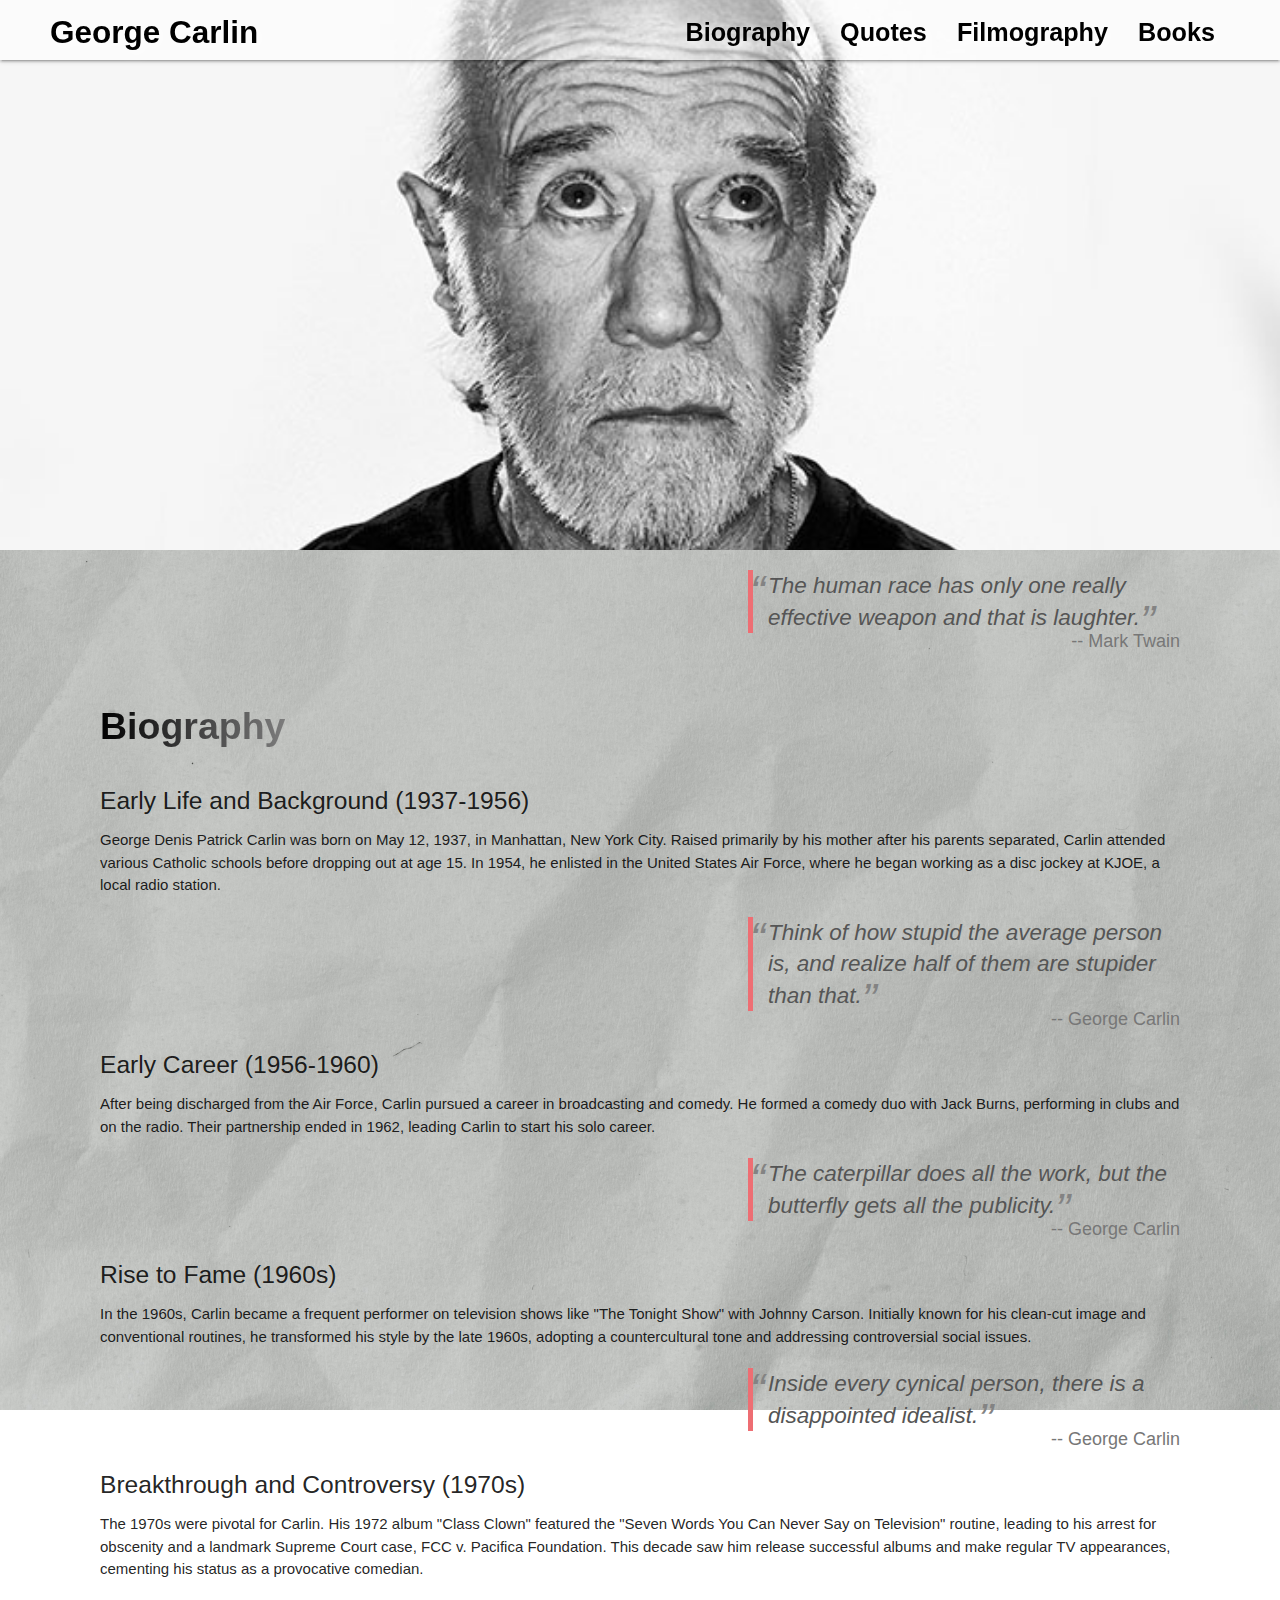
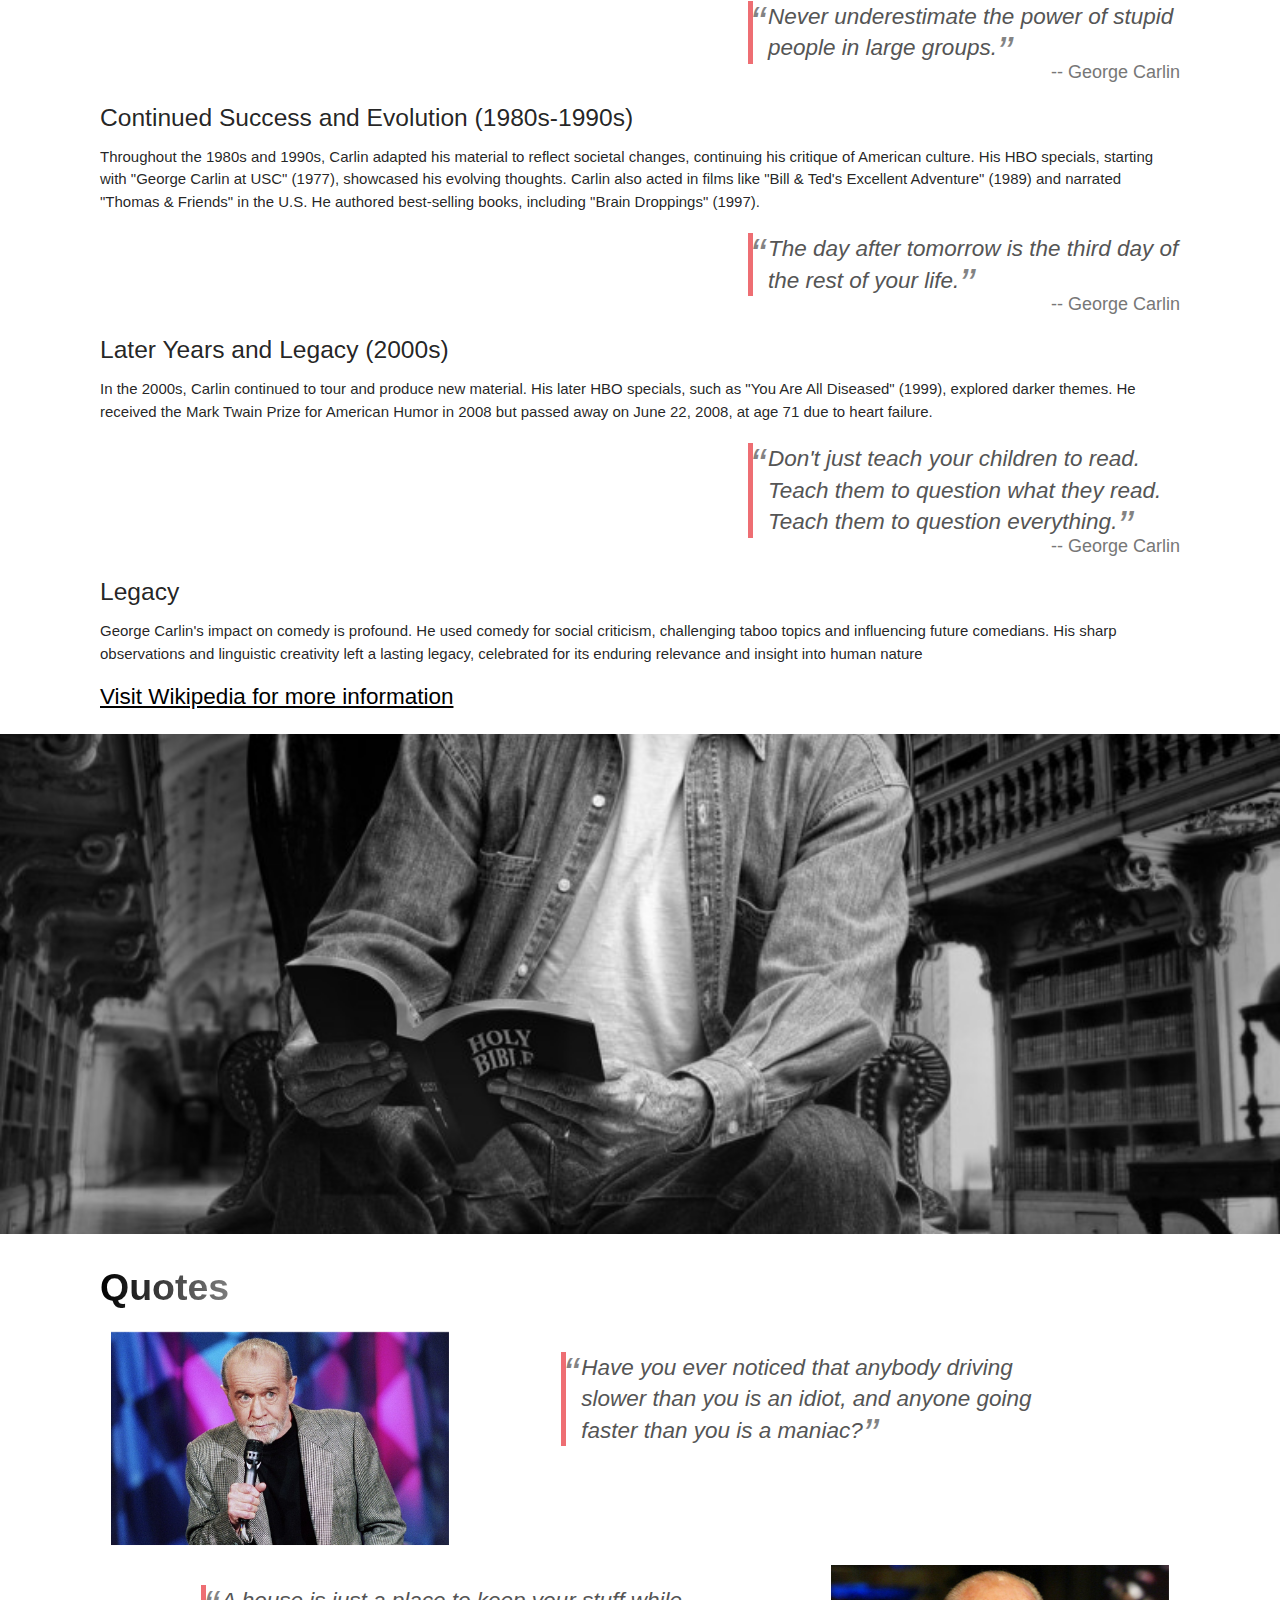
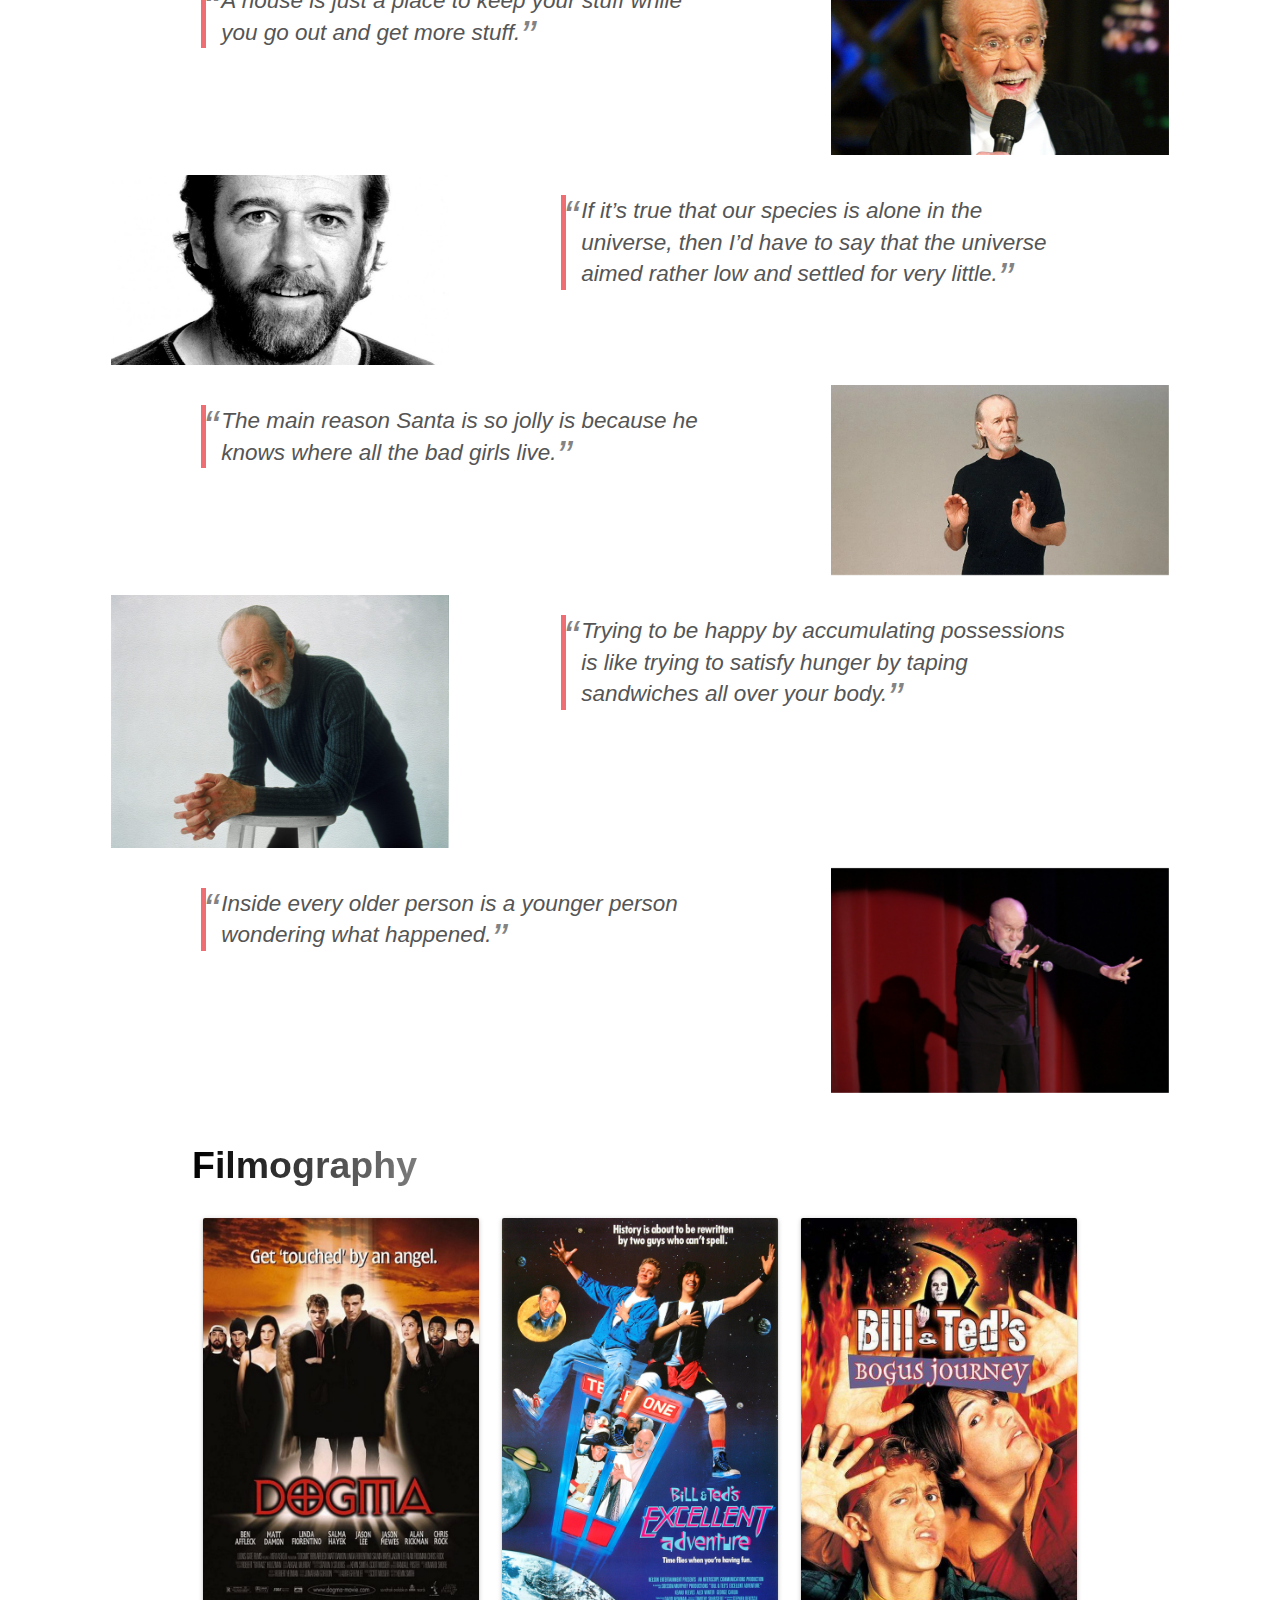
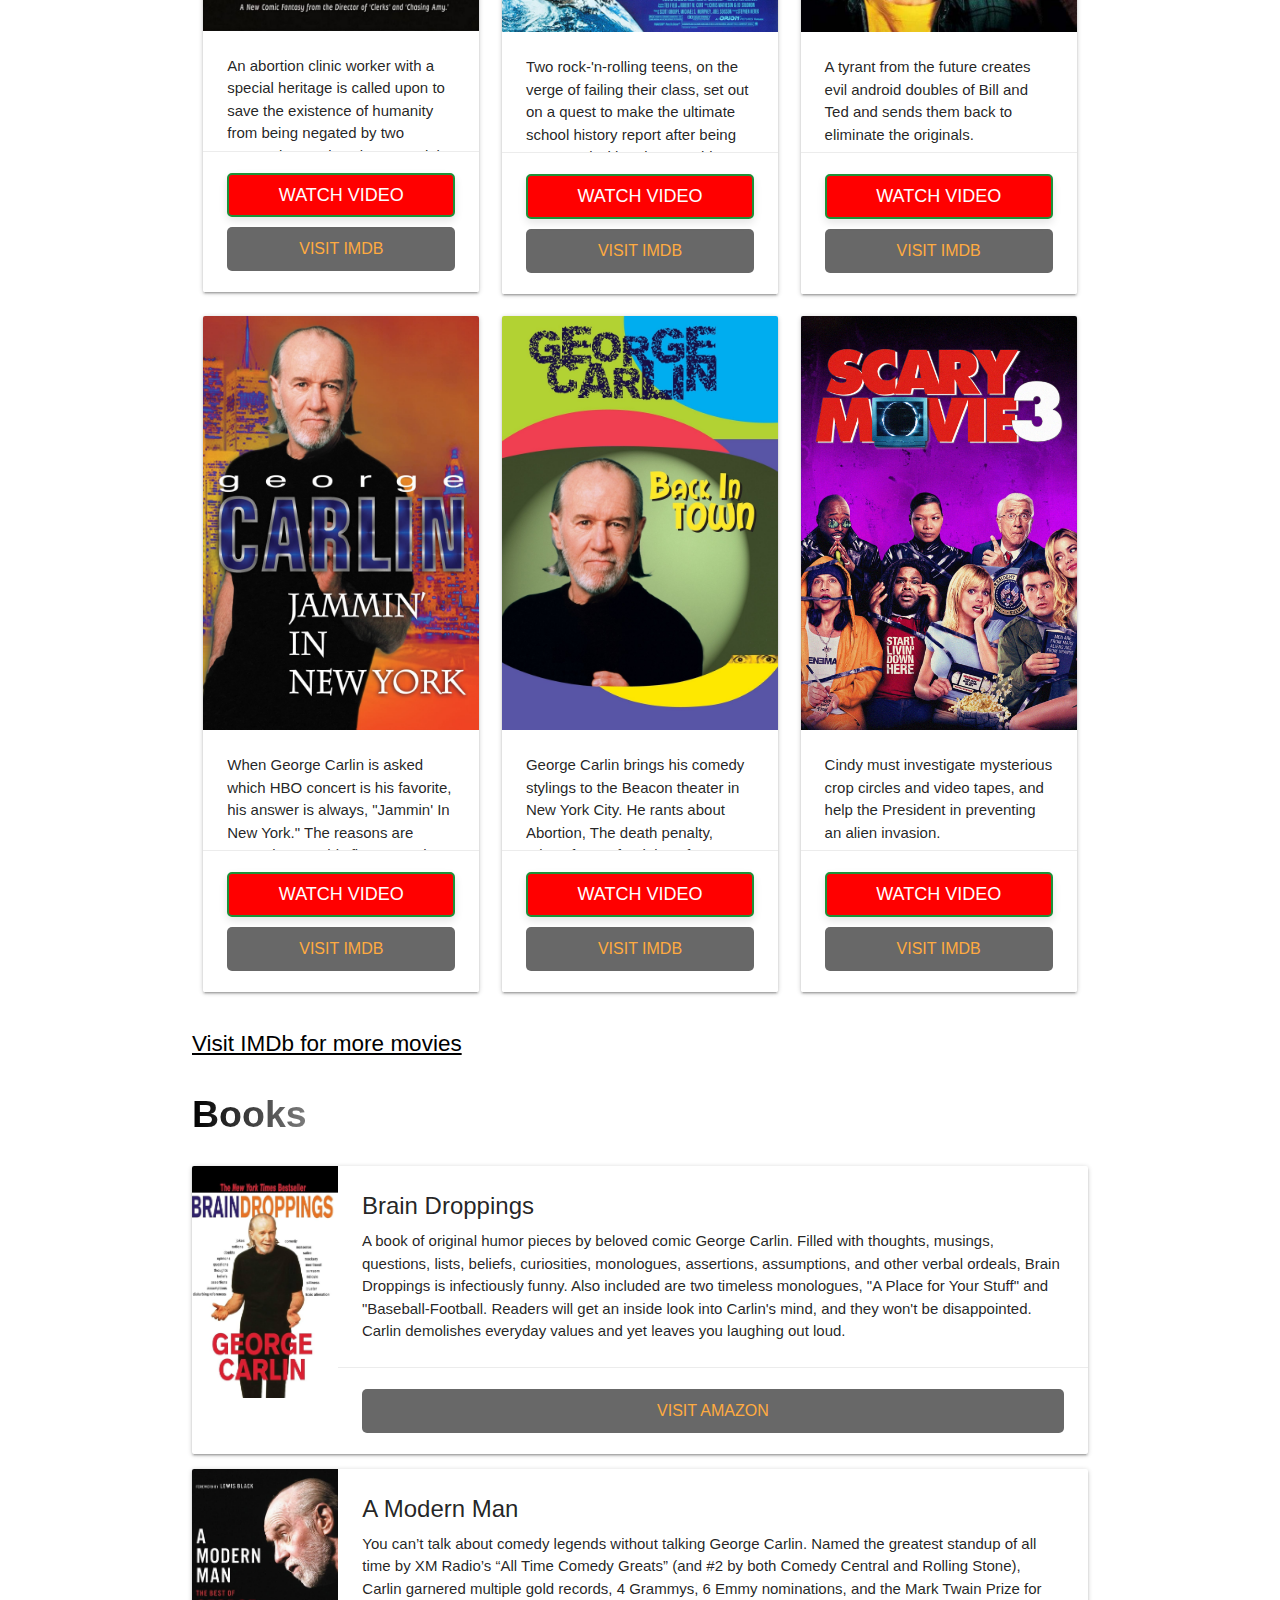
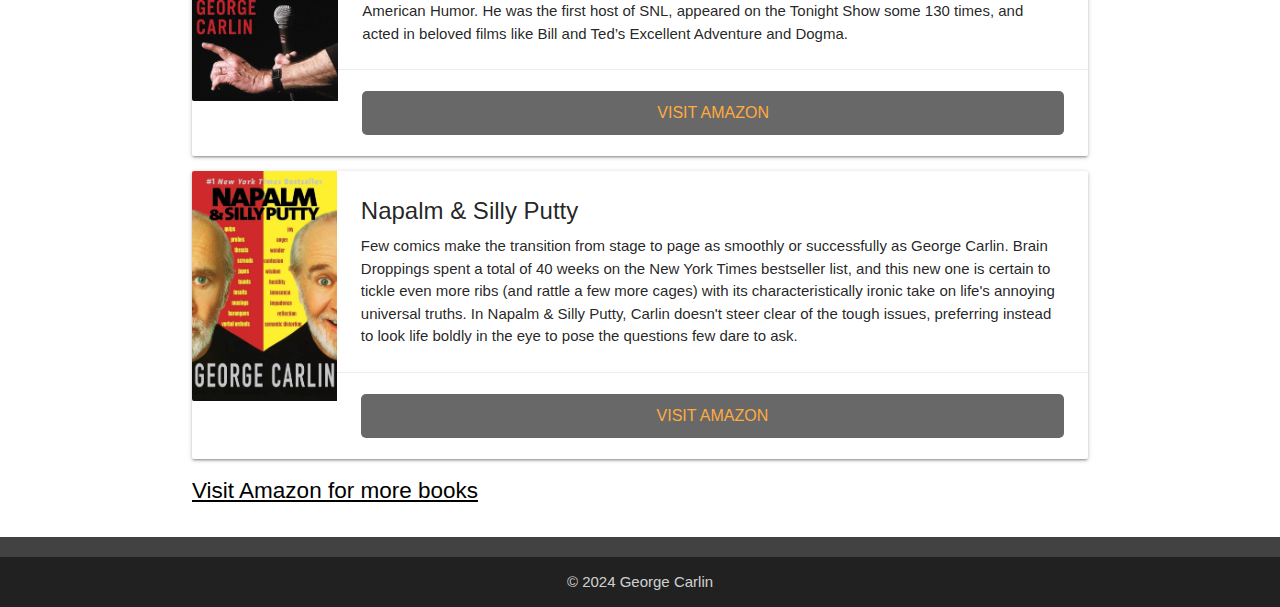
<file: Final-Project/index.html>
<!DOCTYPE html>
<html>
  <head>
    <!--Import Google Icon Font-->
    <link
      href="https://fonts.googleapis.com/icon?family=Material+Icons"
      rel="stylesheet"
    />
    <!--Import materialize.css-->
    <link
      rel="stylesheet"
      href="https://cdnjs.cloudflare.com/ajax/libs/materialize/1.0.0/css/materialize.min.css"
    />
    <!--Let browser know website is optimized for mobile-->
    <meta name="viewport" content="width=device-width, initial-scale=1.0" />
    <title>George Carlin</title>
    <link rel="stylesheet" href="style.css" />
    <style></style>
  </head>

  <body>
    <nav>
      <div class="nav-wrapper transparent">
        <a
          href="#"
          class="brand-logo left flow-text black-text extra-bold white-shadow"
          style="margin-left: 50px"
          >George Carlin</a
        >

        <ul
          id="nav-mobile"
          class="right hide-on-med-and-down"
          style="margin-right: 50px"
        >
          <li>
            <a href="#biography" class="flow-text extra-bold white-shadow"
              >Biography</a
            >
          </li>
          <li>
            <a href="#quotes" class="flow-text extra-bold white-shadow"
              >Quotes</a
            >
          </li>
          <li>
            <a href="#filmography" class="flow-text extra-bold white-shadow"
              >Filmography</a
            >
          </li>
          <li>
            <a href="#books" class="flow-text extra-bold white-shadow">Books</a>
          </li>
        </ul>

        <!-- Sidebar trigger -->
        <a href="#" data-target="slide-out" class="sidenav-trigger">
          <i class="material-icons extra-bold white-shadow">menu</i>
        </a>
        <!-- Navigation sidebar -->
        <ul id="slide-out" class="sidenav sidenav">
          <li><a href="#" class=""></a></li>
          <li><a href="#biography">Biography</a></li>
          <li><a href="#quotes">Quotes</a></li>
          <li><a href="#filmography">Filmography</a></li>
          <li><a href="#books">Books</a></li>
        </ul>
      </div>
    </nav>

    <section class="main-picture"></section>

    <section class="bottom-quote">
      <blockquote class="quote end-40">
        <q
          >The human race has only one really effective weapon and that is
          laughter.</q
        >
      </blockquote>
      <p class="author">-- Mark Twain</p>
    </section>
    <section class="" id="biography">
      <div class="biography">
        <h4 class="highlighted-title">Biography</h4>

        <h5>Early Life and Background (1937-1956)</h5>
        <p>
          George Denis Patrick Carlin was born on May 12, 1937, in Manhattan,
          New York City. Raised primarily by his mother after his parents
          separated, Carlin attended various Catholic schools before dropping
          out at age 15. In 1954, he enlisted in the United States Air Force,
          where he began working as a disc jockey at KJOE, a local radio
          station.
        </p>
        <blockquote class="quote end-40">
          <q
            >Think of how stupid the average person is, and realize half of them
            are stupider than that.</q
          >
        </blockquote>
        <p class="author">-- George Carlin</p>

        <h5>Early Career (1956-1960)</h5>
        <p>
          After being discharged from the Air Force, Carlin pursued a career in
          broadcasting and comedy. He formed a comedy duo with Jack Burns,
          performing in clubs and on the radio. Their partnership ended in 1962,
          leading Carlin to start his solo career.
        </p>
        <blockquote class="quote end-40">
          <q
            >The caterpillar does all the work, but the butterfly gets all the
            publicity.</q
          >
        </blockquote>
        <p class="author">-- George Carlin</p>

        <h5>Rise to Fame (1960s)</h5>
        <p>
          In the 1960s, Carlin became a frequent performer on television shows
          like "The Tonight Show" with Johnny Carson. Initially known for his
          clean-cut image and conventional routines, he transformed his style by
          the late 1960s, adopting a countercultural tone and addressing
          controversial social issues.
        </p>
        <blockquote class="quote end-40">
          <q>Inside every cynical person, there is a disappointed idealist.</q>
        </blockquote>
        <p class="author">-- George Carlin</p>

        <h5>Breakthrough and Controversy (1970s)</h5>
        <p>
          The 1970s were pivotal for Carlin. His 1972 album "Class Clown"
          featured the "Seven Words You Can Never Say on Television" routine,
          leading to his arrest for obscenity and a landmark Supreme Court case,
          FCC v. Pacifica Foundation. This decade saw him release successful
          albums and make regular TV appearances, cementing his status as a
          provocative comedian.
        </p>
        <blockquote class="quote end-40">
          <q>Never underestimate the power of stupid people in large groups.</q>
        </blockquote>
        <p class="author">-- George Carlin</p>

        <h5>Continued Success and Evolution (1980s-1990s)</h5>
        <p>
          Throughout the 1980s and 1990s, Carlin adapted his material to reflect
          societal changes, continuing his critique of American culture. His HBO
          specials, starting with "George Carlin at USC" (1977), showcased his
          evolving thoughts. Carlin also acted in films like "Bill & Ted's
          Excellent Adventure" (1989) and narrated "Thomas & Friends" in the
          U.S. He authored best-selling books, including "Brain Droppings"
          (1997).
        </p>
        <blockquote class="quote end-40">
          <q
            >The day after tomorrow is the third day of the rest of your
            life.</q
          >
        </blockquote>
        <p class="author">-- George Carlin</p>

        <h5>Later Years and Legacy (2000s)</h5>
        <p>
          In the 2000s, Carlin continued to tour and produce new material. His
          later HBO specials, such as "You Are All Diseased" (1999), explored
          darker themes. He received the Mark Twain Prize for American Humor in
          2008 but passed away on June 22, 2008, at age 71 due to heart failure.
        </p>
        <blockquote class="quote end-40">
          <q
            >Don't just teach your children to read. Teach them to question what
            they read. Teach them to question everything.</q
          >
        </blockquote>
        <p class="author">-- George Carlin</p>

        <h5>Legacy</h5>
        <p>
          George Carlin's impact on comedy is profound. He used comedy for
          social criticism, challenging taboo topics and influencing future
          comedians. His sharp observations and linguistic creativity left a
          lasting legacy, celebrated for its enduring relevance and insight into
          human nature
        </p>
      </div>
      <a
        class="custom-link"
        href="https://en.wikipedia.org/wiki/George_Carlin"
        target="_blank"
        >Visit Wikipedia for more information</a
      >
    </section>

    <!-- parallax -->
    <div class="parallax-container">
      <div class="parallax">
        <img
          src="img/george-carlin-with-the-book.jpg"
          alt="george carlin with the-book"
        />
      </div>
    </div>

    <!-- photos and quotes-->
    <section class="" id="quotes">
      <h4 class="highlighted-title">Quotes</h4>

      <div class="row">
        <div class="col s12 m5 l4">
          <img
            src="img/foto-1.jpg"
            alt="foto-1"
            class="responsive-img materialboxed"
          />
        </div>
        <div class="col s12 m7 l6 offset-l1">
          <blockquote class="quote">
            <q
              >Have you ever noticed that anybody driving slower than you is an
              idiot, and anyone going faster than you is a maniac?</q
            >
          </blockquote>
        </div>
      </div>

      <div class="row">
        <div class="col s12 m5 l4 offset-l1 push-m7 push-l7">
          <img
            src="img/foto-2.jpg"
            alt="foto-2"
            class="responsive-img materialboxed"
          />
        </div>
        <div class="col s12 m7 l6 offset-l1 pull-m5 pull-l5">
          <blockquote class="quote">
            <q
              >A house is just a place to keep your stuff while you go out and
              get more stuff.</q
            >
          </blockquote>
        </div>
      </div>

      <div class="row">
        <div class="col s12 m5 l4">
          <img
            src="img/foto-3.jpg"
            alt="foto-3"
            class="responsive-img materialboxed"
          />
        </div>
        <div class="col s12 m7 l6 offset-l1">
          <blockquote class="quote">
            <q
              >If it’s true that our species is alone in the universe, then I’d
              have to say that the universe aimed rather low and settled for
              very little.</q
            >
          </blockquote>
        </div>
      </div>

      <div class="row">
        <div class="col s12 m5 l4 offset-l1 push-m7 push-l7">
          <img
            src="img/foto-4.jpg"
            alt="foto-4"
            class="responsive-img materialboxed"
          />
        </div>
        <div class="col s12 m7 l6 offset-l1 pull-m5 pull-l5">
          <blockquote class="quote">
            <q
              >The main reason Santa is so jolly is because he knows where all
              the bad girls live.</q
            >
          </blockquote>
        </div>
      </div>

      <div class="row">
        <div class="col s12 m5 l4">
          <img
            src="img/foto-5.jpg"
            alt="foto-5"
            class="responsive-img materialboxed"
          />
        </div>
        <div class="col s12 m7 l6 offset-l1">
          <blockquote class="quote">
            <q
              >Trying to be happy by accumulating possessions is like trying to
              satisfy hunger by taping sandwiches all over your body.</q
            >
          </blockquote>
        </div>
      </div>

      <div class="row">
        <div class="col s12 m5 l4 offset-l1 push-m7 push-l7">
          <img
            src="img/foto-6.jpg"
            alt="foto-6"
            class="responsive-img materialboxed"
          />
        </div>
        <div class="col s12 m7 l6 offset-l1 pull-m5 pull-l5">
          <blockquote class="quote">
            <q
              >Inside every older person is a younger person wondering what
              happened.</q
            >
          </blockquote>
        </div>
      </div>
    </section>

    <section class="container" id="filmography">
      <h4 class="highlighted-title">Filmography</h4>

      <div class="row">
        <div class="col s12 m6 l4 m-6">
          <div class="card card-movie">
            <div class="card-image">
              <img src="img/dogma-poster.jpg" alt="Dogma" />
            </div>
            <div class="card-content">
              <p>
                An abortion clinic worker with a special heritage is called upon
                to save the existence of humanity from being negated by two
                renegade angels trying to exploit a loop-hole and reenter
                Heaven.
              </p>
            </div>
            <!-- Link to IMDb -->
            <div class="card-action">
              <button
                class="custom"
                onclick="openModal('https://www.youtube.com/embed/6FigprdcBGA')"
              >
                Watch Video
              </button>
              <a
                class="custom"
                href="https://www.imdb.com/title/tt0120655/?ref_=tt_mv_close"
                target="_blank"
                >Visit IMDb</a
              >
            </div>
          </div>
        </div>

        <div class="col s12 m6 l4 m-6">
          <div class="card card-movie">
            <div class="card-image">
              <img src="img/Bill & Ted-poster.jpg" alt="Bill & Ted" />
            </div>
            <div class="card-content">
              <p>
                Two rock-'n-rolling teens, on the verge of failing their class,
                set out on a quest to make the ultimate school history report
                after being presented with a time machine.
              </p>
            </div>
            <!-- Link to IMDb -->
            <div class="card-action">
              <button
                class="custom"
                onclick="openModal('https://www.youtube.com/embed/Qs5lchapA5Q')"
              >
                Watch Video
              </button>
              <a
                class="custom"
                href="https://www.imdb.com/title/tt0096928/?ref_=tt_mv_close"
                target="_blank"
                >Visit IMDb</a
              >
            </div>
          </div>
        </div>

        <div class="col s12 m6 l4 m-6">
          <div class="card card-movie">
            <div class="card-image">
              <img src="img/bill-et-ted-2-poster.jpg" alt="Bill & Ted 2" />
            </div>
            <div class="card-content">
              <p>
                A tyrant from the future creates evil android doubles of Bill
                and Ted and sends them back to eliminate the originals.
              </p>
            </div>
            <!-- Link to IMDb -->
            <div class="card-action">
              <button
                class="custom"
                onclick="openModal('https://www.youtube.com/embed/mU6MD5Xfqh8')"
              >
                Watch Video
              </button>
              <a
                class="custom"
                href="https://www.imdb.com/title/tt0101452/?ref_=sr_i_30"
                target="_blank"
                >Visit IMDb</a
              >
            </div>
          </div>
        </div>

        <div class="col s12 m6 l4 m-6">
          <div class="card card-movie">
            <div class="card-image">
              <img
                src="img/in New York-poster.jpg"
                alt="George Carlin: Jammin' in New York"
              />
            </div>
            <div class="card-content">
              <p>
                When George Carlin is asked which HBO concert is his favorite,
                his answer is always, "Jammin' In New York." The reasons are
                several: It was his first HBO show done live; it was the first
                he had done in his hometown, New York City; and it was the
                largest audience he had ever worked before: 6,500.
              </p>
            </div>
            <!-- Link to IMDb -->
            <div class="card-action">
              <button
                class="custom"
                onclick="openModal('https://www.youtube.com/embed/dE_u5RuvNog')"
              >
                Watch Video
              </button>
              <a
                class="custom"
                href="https://www.imdb.com/title/tt0246643/?ref_=sr_t_30"
                target="_blank"
                >Visit IMDb</a
              >
            </div>
          </div>
        </div>

        <div class="col s12 m6 l4 m-6">
          <div class="card card-movie">
            <div class="card-image">
              <img
                src="img/Back in Town-poster.jpg"
                alt="George Carlin: Back in Town"
              />
            </div>
            <div class="card-content">
              <p>
                George Carlin brings his comedy stylings to the Beacon theater
                in New York City. He rants about Abortion, The death penalty,
                prison farms, fart jokes, free floating hostility and words.
              </p>
            </div>
            <!-- Link to IMDb -->
            <div class="card-action">
              <button
                class="custom"
                onclick="openModal('https://www.youtube.com/embed/XPqb-P_2GEo')"
              >
                Watch Video
              </button>
              <a
                class="custom"
                href="https://www.imdb.com/title/tt0246641/?ref_=sr_t_31"
                target="_blank"
                >Visit IMDb</a
              >
            </div>
          </div>
        </div>

        <div class="col s12 m6 l4 m-6">
          <div class="card card-movie">
            <div class="card-image">
              <img src="img/scary-movie-3-poster.jpg" alt="Scary movie 3" />
            </div>
            <div class="card-content">
              <p>
                Cindy must investigate mysterious crop circles and video tapes,
                and help the President in preventing an alien invasion.
              </p>
            </div>
            <!-- Link to IMDb -->
            <div class="card-action">
              <button
                class="custom"
                onclick="openModal('https://www.youtube.com/embed/Fxx7g5nz4WQ')"
              >
                Watch Video
              </button>
              <a
                class="custom"
                href="https://www.imdb.com/title/tt0306047/?ref_=sr_t_37"
                target="_blank"
                >Visit IMDb</a
              >
            </div>
          </div>
        </div>
      </div>
      <a
        class="custom-link"
        href="https://www.imdb.com/name/nm0137506/?ref_=fn_al_nm_1"
        target="_blank"
        >Visit IMDb for more movies
      </a>
    </section>

    <section class="container" id="books">
      <h4 class="highlighted-title">Books</h4>

      <div class="card horizontal">
        <div class="card-image">
          <img src="img/book-Brain Droppings.jpg" alt="Brain Droppings" />
        </div>
        <div class="card-staced">
          <div class="card-content castom-horizontal-content">
            <span class="card-title">Brain Droppings</span>
            <p>
              A book of original humor pieces by beloved comic George Carlin.
              Filled with thoughts, musings, questions, lists, beliefs,
              curiosities, monologues, assertions, assumptions, and other verbal
              ordeals, Brain Droppings is infectiously funny. Also included are
              two timeless monologues, "A Place for Your Stuff" and
              "Baseball-Football. Readers will get an inside look into Carlin's
              mind, and they won't be disappointed. Carlin demolishes everyday
              values and yet leaves you laughing out loud.
            </p>
          </div>
          <div class="card-action">
            <a
              class="custom"
              href="https://www.amazon.com/Brain-Droppings-George-Carlin/dp/0786883219/ref=sr_1_1?crid=1KLPRY0QUCBKW&dib=eyJ2IjoiMSJ9.[base64].45BWcVIu-aBslKNexLUx5or0rFCzIy5zeXRFIC8qm2I&dib_tag=se&keywords=george+carlin&qid=1719586012&s=books&sprefix=george+ca%2Cstripbooks-intl-ship%2C281&sr=1-1"
              target="_blank"
              >Visit Amazon</a
            >
          </div>
        </div>
      </div>

      <div class="card horizontal">
        <div class="card-image">
          <img src="img/book-Modern Man.jpg" alt="Modern Man" />
        </div>
        <div class="card-staced">
          <div class="card-content">
            <span class="card-title">A Modern Man</span>
            <p>
              You can’t talk about comedy legends without talking George Carlin.
              Named the greatest standup of all time by XM Radio’s “All Time
              Comedy Greats” (and #2 by both Comedy Central and Rolling Stone),
              Carlin garnered multiple gold records, 4 Grammys, 6 Emmy
              nominations, and the Mark Twain Prize for American Humor. He was
              the first host of SNL, appeared on the Tonight Show some 130
              times, and acted in beloved films like Bill and Ted’s Excellent
              Adventure and Dogma.
            </p>
          </div>
          <div class="card-action">
            <a
              class="custom"
              href="https://www.amazon.com/Modern-Man-Best-George-Carlin/dp/0306827093/ref=sr_1_3?crid=1KLPRY0QUCBKW&dib=eyJ2IjoiMSJ9.[base64].zY2AW689KkiynHZj_DN7cB2ZiVgwyN7orpSSJBheC0s&dib_tag=se&keywords=george+carlin&qid=1719671842&s=books&sprefix=george+ca%2Cstripbooks-intl-ship%2C281&sr=1-3"
              target="_blank"
              >Visit Amazon</a
            >
          </div>
        </div>
      </div>

      <div class="card horizontal">
        <div class="card-image">
          <img
            src="img/book-Napalm & Silly Putty.jpg"
            alt="Napalm & Silly Putty"
          />
        </div>
        <div class="card-staced">
          <div class="card-content">
            <span class="card-title">Napalm & Silly Putty</span>
            <p>
              Few comics make the transition from stage to page as smoothly or
              successfully as George Carlin. Brain Droppings spent a total of 40
              weeks on the New York Times bestseller list, and this new one is
              certain to tickle even more ribs (and rattle a few more cages)
              with its characteristically ironic take on life's annoying
              universal truths. In Napalm & Silly Putty, Carlin doesn't steer
              clear of the tough issues, preferring instead to look life boldly
              in the eye to pose the questions few dare to ask.
            </p>
          </div>
          <div class="card-action">
            <a
              class="custom"
              href="https://www.amazon.com/Napalm-Silly-Putty-George-Carlin/dp/0786887583/ref=sr_1_5?crid=1KLPRY0QUCBKW&dib=eyJ2IjoiMSJ9.[base64].zY2AW689KkiynHZj_DN7cB2ZiVgwyN7orpSSJBheC0s&dib_tag=se&keywords=george+carlin&qid=1719671842&s=books&sprefix=george+ca%2Cstripbooks-intl-ship%2C281&sr=1-5"
              target="_blank"
              >Visit Amazon</a
            >
          </div>
        </div>
      </div>
      <a
        class="custom-link"
        href="https://www.amazon.com/s?k=george+carlin&i=stripbooks-intl-ship&crid=1B7OTRG1MFE1X&sprefix=george+carlin%2Cstripbooks-intl-ship%2C228&ref=nb_sb_ss_pltr-data-refreshed_1_13"
        target="_blank"
        >Visit Amazon for more books
      </a>
    </section>

    <!-- footer -->
    <footer class="page-footer grey darken-3">
      <div class="footer-copyright grey darken-4">
        <div class="container center-align">&copy; 2024 George Carlin</div>
      </div>
    </footer>

    <!-- Modal window -->
    <div id="modalWindow" class="modal">
      <div class="modal-content">
        <span class="close" onclick="closeModal()">&times;</span>
        <iframe
          id="youtube-video"
          src=""
          frameborder="0"
          allow="accelerometer; autoplay; clipboard-write; encrypted-media; gyroscope; picture-in-picture; web-share"
          referrerpolicy="strict-origin-when-cross-origin"
          allowfullscreen
        ></iframe>
      </div>
    </div>

    <!--JavaScript at end of body for optimized loading-->
    <!-- Connect Materialize JS and dependencies -->
    <script src="https://cdnjs.cloudflare.com/ajax/libs/materialize/1.0.0/js/materialize.min.js"></script>
    <script>
      let originalSrc = document.getElementById("youtube-video").src;

      document.addEventListener("DOMContentLoaded", function () {
        // Parallax Initialization
        var parallaxElems = document.querySelectorAll(".parallax");
        M.Parallax.init(parallaxElems);

        // Initializing side navigation
        var sidenavElems = document.querySelectorAll(".sidenav");
        var sidenavInstances = M.Sidenav.init(sidenavElems);

        var menuItems = document.querySelectorAll(".sidenav a");
        menuItems.forEach(function (menuItem) {
          menuItem.addEventListener("click", function () {
            var sidenavInstance = M.Sidenav.getInstance(sidenavElems[0]);
            sidenavInstance.close();
          });
        });

        // Initializing materialboxed
        var materialboxedElems = document.querySelectorAll(".materialboxed");
        M.Materialbox.init(materialboxedElems);
      });

      function openModal(videoUrl) {
        document.getElementById("modalWindow").style.display = "block";
        document.getElementById("youtube-video").src = videoUrl;
      }

      function closeModal() {
        document.getElementById("modalWindow").style.display = "none";
        document.getElementById("youtube-video").src = ""; // Останавливаем видео
      }

      window.onclick = function (event) {
        if (event.target == document.getElementById("modalWindow")) {
          closeModal();
        }
      };
    </script>
  </body>
</html>
</file>
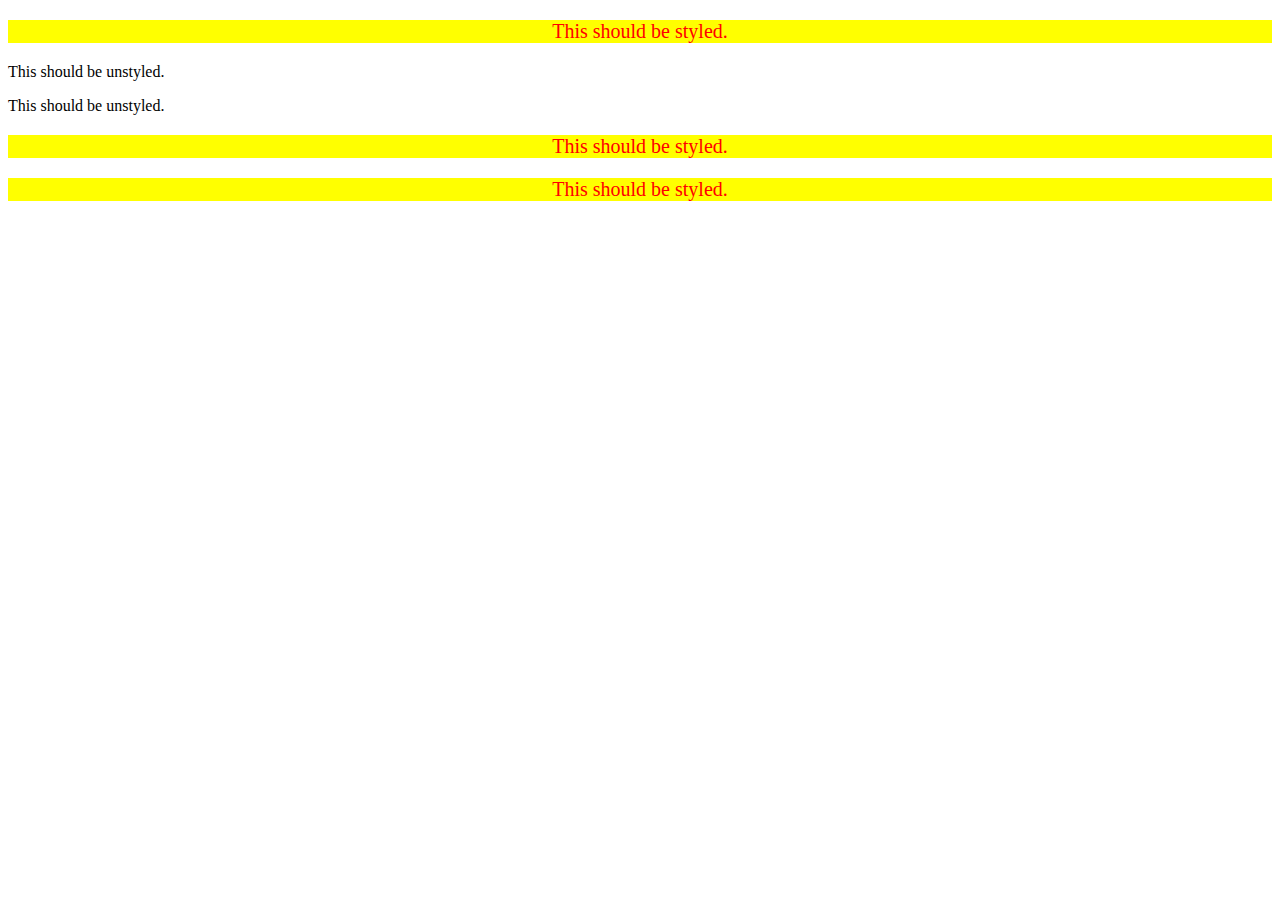
<file: CSS-Basics/Basic-Exercises/index.html>
<!DOCTYPE html>
<html lang="en">
<head>
  <meta charset="UTF-8">
  <meta http-equiv="X-UA-Compatible" content="IE=edge">
  <meta name="viewport" content="width=device-width, initial-scale=1.0">
  <title>Descendant Combinator</title>
  <link rel="stylesheet" href="style.css">
</head>
<body>
  <div class="container">
    <p class="text">This should be styled.</p>
  </div>
  <p class="text">This should be unstyled.</p>
  <p class="text">This should be unstyled.</p>
  <div class="container">
    <p class="text">This should be styled.</p>
    <p class="text">This should be styled.</p>
  </div>
</body>
</html>
</file>
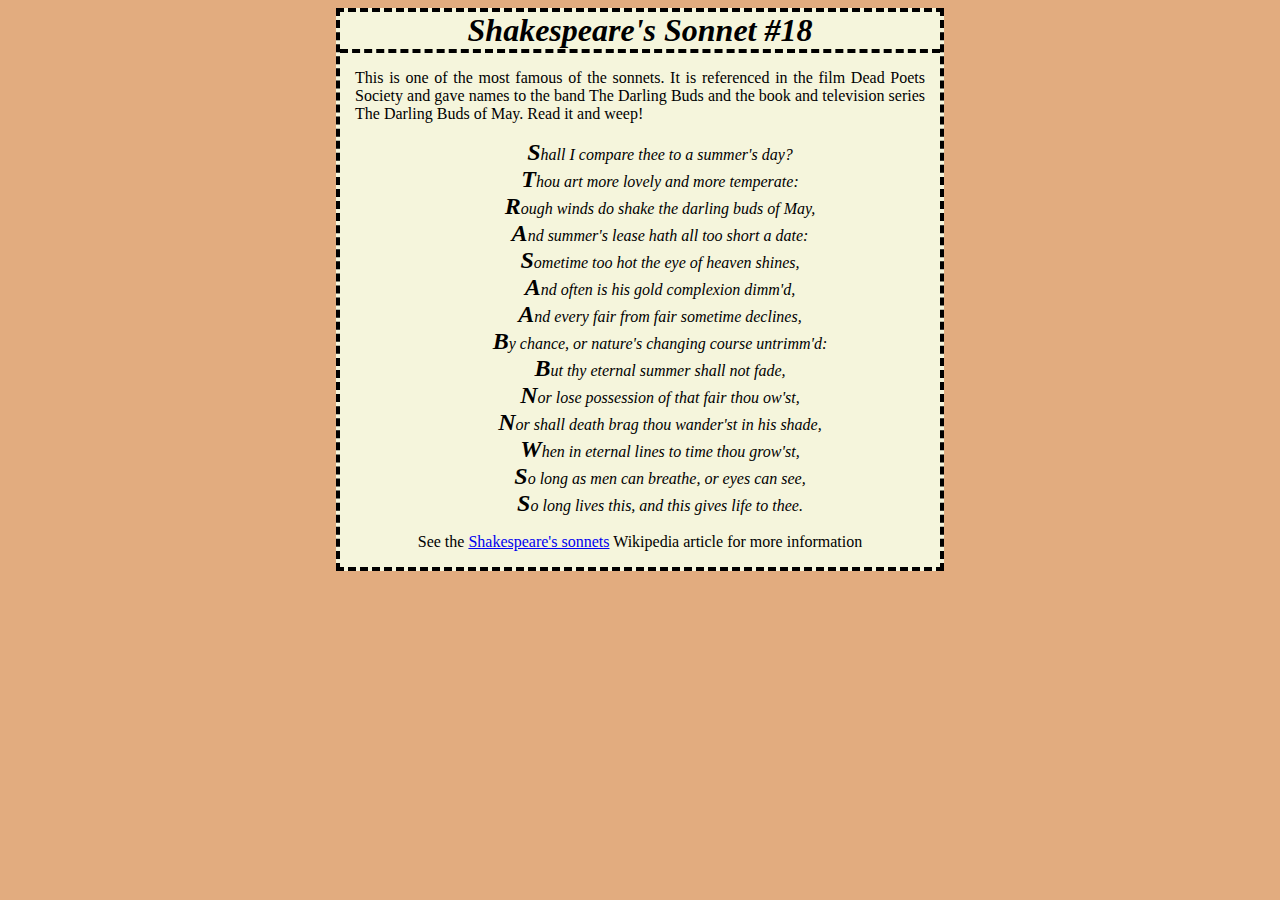
<file: CSS-Basics/Challenge-One-A/index.html>
<!DOCTYPE html>
<html lang="en">
<head>
    <meta charset="UTF-8">
    <meta http-equiv="X-UA-Compatible" content="IE=edge">
    <meta name="viewport" content="width=device-width, initial-scale=1.0">
    <link rel="stylesheet" href="style.css">
    <title>CSS Challenge</title>
</head>
  <body>
    <div id="wrap">
      <h1>Shakespeare's Sonnet #18</h1>
      <p>
         This is one of the most famous of the sonnets. It is referenced
         in the film Dead Poets Society and gave names to the band The
         Darling Buds and the book and television series The Darling Buds
         of May. Read it and weep!
      </p>
      <ul>
        <li>Shall I compare thee to a summer's day?</li>
        <li>Thou art more lovely and more temperate:</li>
        <li>Rough winds do shake the darling buds of May,</li>
        <li>And summer's lease hath all too short a date:</li>
        <li>Sometime too hot the eye of heaven shines,</li>
        <li>And often is his gold complexion dimm'd,</li>
        <li>And every fair from fair sometime declines,</li>
        <li>By chance, or nature's changing course untrimm'd:</li>
        <li>But thy eternal summer shall not fade,</li>
        <li>Nor lose possession of that fair thou ow'st,</li>
        <li>Nor shall death brag thou wander'st in his shade,</li>
        <li>When in eternal lines to time thou grow'st,</li>
        <li>So long as men can breathe, or eyes can see,</li>
        <li>So long lives this, and this gives life to thee.</li>
      </ul>

      <p class="copyright">See the 
      <a href="http://en.wikipedia.org/wiki/Shakespeare%27s_Sonnets">
      Shakespeare's sonnets</a> Wikipedia article for more information
      </p>
    </div>
  </body>
</html>
</file>
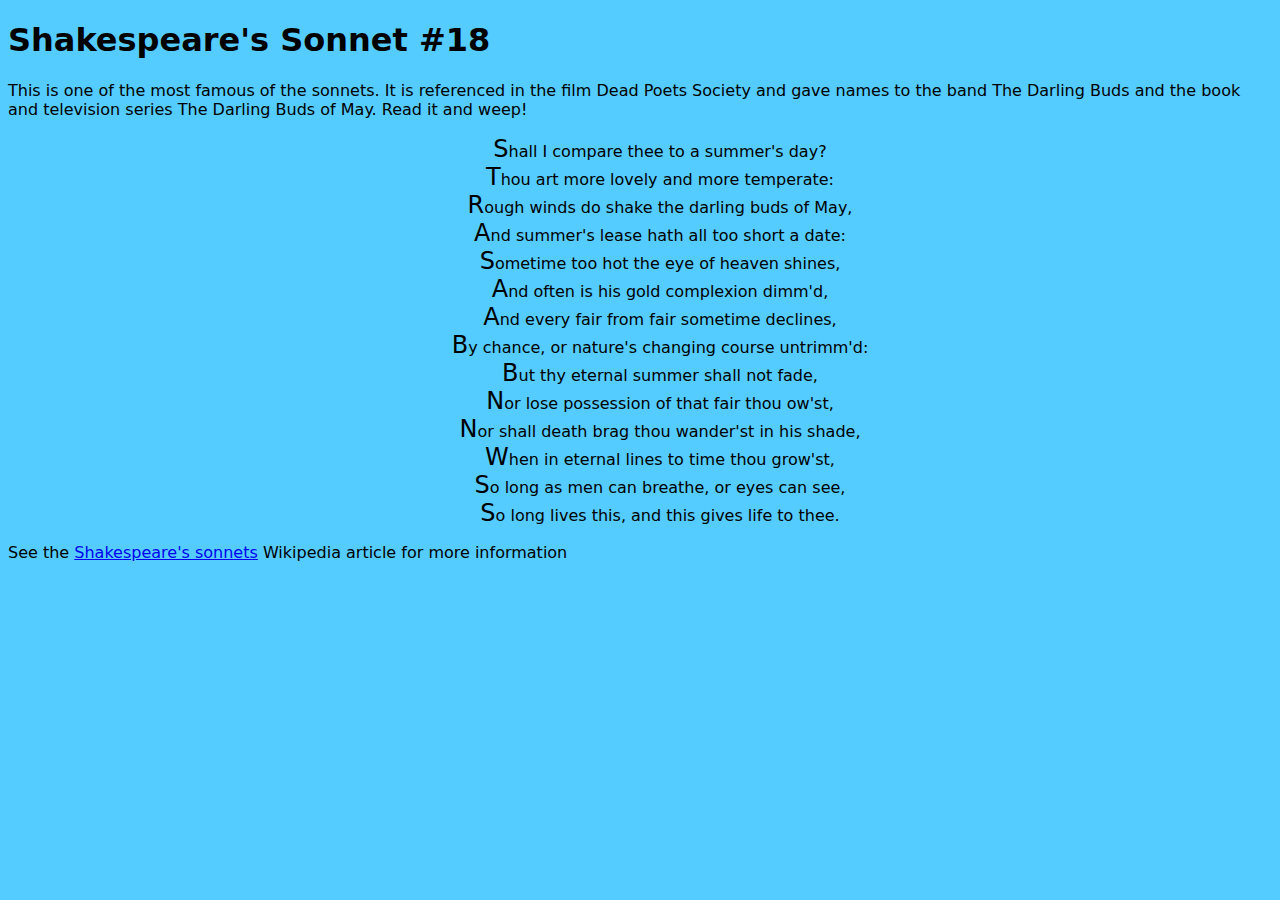
<file: CSS-Basics/Challenge-One/index.html>
<!DOCTYPE html>
<html lang="en">
<head>
    <meta charset="UTF-8">
    <meta http-equiv="X-UA-Compatible" content="IE=edge">
    <meta name="viewport" content="width=device-width, initial-scale=1.0">
    <link rel="stylesheet" href="style.css">
    <title>CSS Challenge</title>
</head>
  <body>
    <div id="wrap">
      <h1>Shakespeare's Sonnet #18</h1>
      <p>
         This is one of the most famous of the sonnets. It is referenced
         in the film Dead Poets Society and gave names to the band The
         Darling Buds and the book and television series The Darling Buds
         of May. Read it and weep!
      </p>
      <ul>
        <li>Shall I compare thee to a summer's day?</li>
        <li>Thou art more lovely and more temperate:</li>
        <li>Rough winds do shake the darling buds of May,</li>
        <li>And summer's lease hath all too short a date:</li>
        <li>Sometime too hot the eye of heaven shines,</li>
        <li>And often is his gold complexion dimm'd,</li>
        <li>And every fair from fair sometime declines,</li>
        <li>By chance, or nature's changing course untrimm'd:</li>
        <li>But thy eternal summer shall not fade,</li>
        <li>Nor lose possession of that fair thou ow'st,</li>
        <li>Nor shall death brag thou wander'st in his shade,</li>
        <li>When in eternal lines to time thou grow'st,</li>
        <li>So long as men can breathe, or eyes can see,</li>
        <li>So long lives this, and this gives life to thee.</li>
      </ul>

      <p class="copyright">See the 
      <a href="http://en.wikipedia.org/wiki/Shakespeare%27s_Sonnets">
      Shakespeare's sonnets</a> Wikipedia article for more information
      </p>
    </div>
  </body>
</html>
</file>
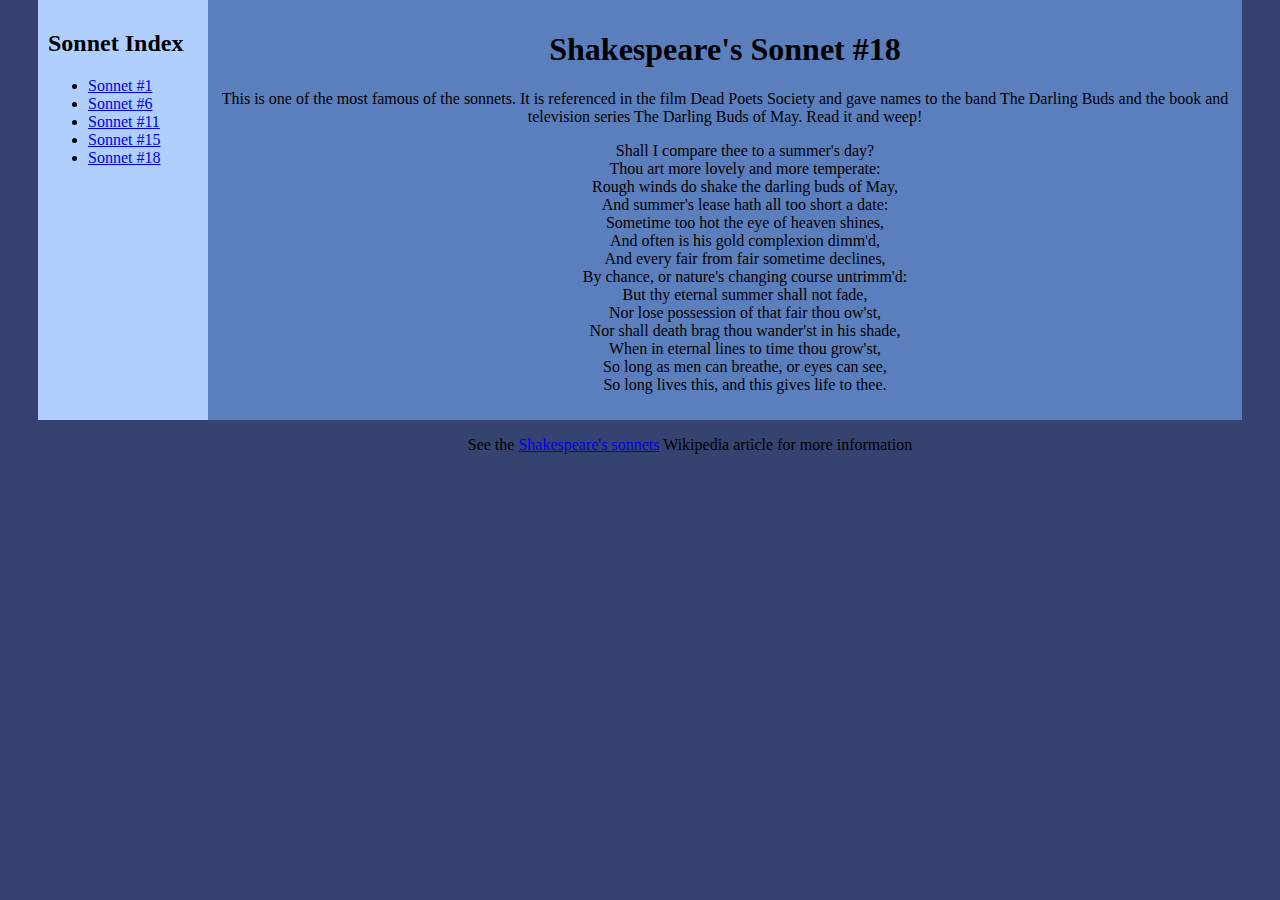
<file: CSS-Intermediate/Challenge-One/index.html>
<!DOCTYPE html>
<html lang="en">
<head>
    <meta charset="UTF-8">
    <meta http-equiv="X-UA-Compatible" content="IE=edge">
    <meta name="viewport" content="width=device-width, initial-scale=1.0">
    <link rel="stylesheet" href="style.css">
    <title>CSS Challenge</title>
</head>
  <body>
    <div id="wrap">
      <div id="nav">
        <h2>Sonnet Index</h2>
        <ul>
          <li><a href="#">Sonnet #1</a></li>
          <li><a href="#">Sonnet #6</a></li>
          <li><a href="#">Sonnet #11</a></li>
          <li><a href="#">Sonnet #15</a></li>
          <li><a href="#">Sonnet #18</a></li>
        </ul>
      </div>
      <div id="content">
        <h1>Shakespeare's Sonnet #18</h1>
        <p>This is one of the most famous of the sonnets. It is referenced
           in the film Dead Poets Society and gave names to the band The
           Darling Buds and the book and television series The Darling Buds
           of May. Read it and weep!</p>
        <ul>
          <li>Shall I compare thee to a summer's day?</li>
          <li>Thou art more lovely and more temperate:</li>
          <li>Rough winds do shake the darling buds of May,</li>
          <li>And summer's lease hath all too short a date:</li>
          <li>Sometime too hot the eye of heaven shines,</li>
          <li>And often is his gold complexion dimm'd,</li>
          <li>And every fair from fair sometime declines,</li>
          <li>By chance, or nature's changing course untrimm'd:</li>
          <li>But thy eternal summer shall not fade,</li>
          <li>Nor lose possession of that fair thou ow'st,</li>
          <li>Nor shall death brag thou wander'st in his shade,</li>
          <li>When in eternal lines to time thou grow'st,</li>
          <li>So long as men can breathe, or eyes can see,</li>
          <li>So long lives this, and this gives life to thee.</li>
        </ul>
        </div>
    </div>
    <div id="copyright">
        <p class="copyright">See the 
        <a href="http://en.wikipedia.org/wiki/Shakespeare%27s_Sonnets">
        Shakespeare's sonnets</a> Wikipedia article for more information
        </p>
      </div>
  </body>
</html>
</file>
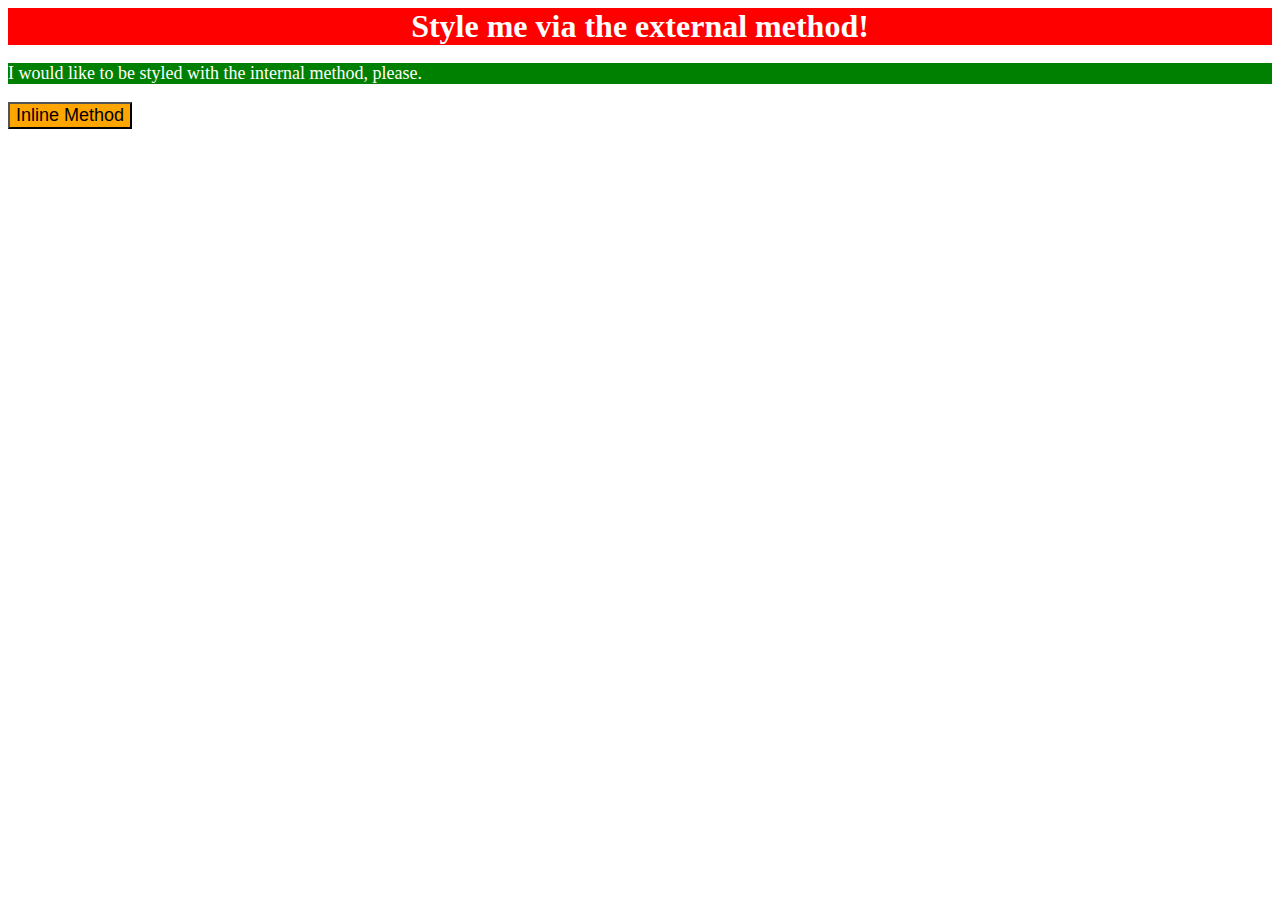
<file: CSS-Basics/Basic-Exercises/Exercise-1/index.html>
<!DOCTYPE html>
<html lang="en">
<head>
  <meta charset="UTF-8">
  <meta http-equiv="X-UA-Compatible" content="IE=edge">
  <meta name="viewport" content="width=device-width, initial-scale=1.0">
  <title>Methods for Adding CSS</title>
  <link rel="stylesheet" href="style.css">
</head>
<body>
  <div>Style me via the external method!</div>
  <p>I would like to be styled with the internal method, please.</p>
  <button>Inline Method</button>
</body>
</html>
</file>
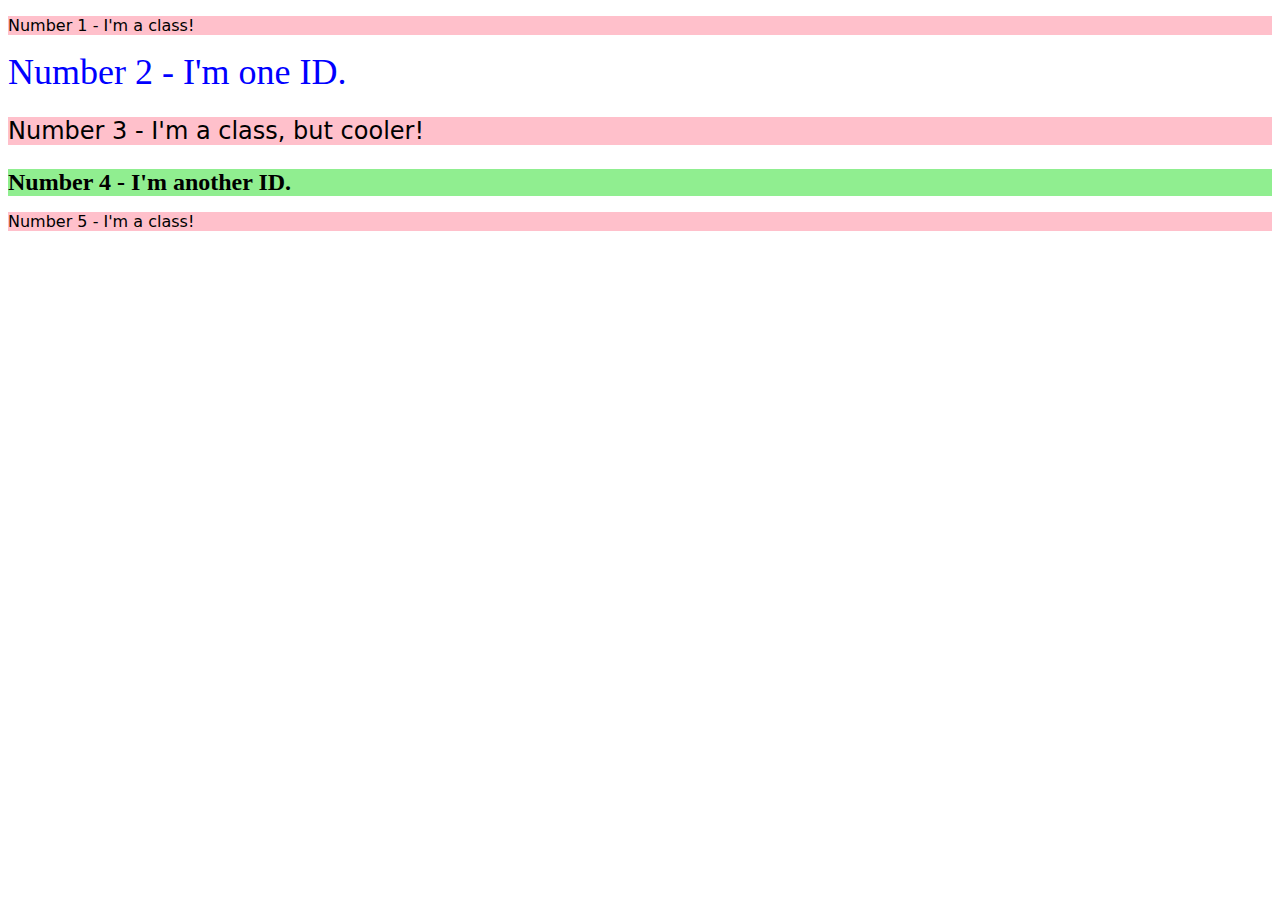
<file: CSS-Basics/Basic-Exercises/Exercise-2/index.html>
<!DOCTYPE html>
<html lang="en">
<head>
  <meta charset="UTF-8">
  <meta http-equiv="X-UA-Compatible" content="IE=edge">
  <meta name="viewport" content="width=device-width, initial-scale=1.0">
  <title>Class and ID Selectors</title>
  <link rel="stylesheet" href="style.css">
</head>
<body>
  <p class="number1">Number 1 - I'm a class!</p>
  <div class="number2">Number 2 - I'm one ID.</div>
  <p class="number1 fout-size24">Number 3 - I'm a class, but cooler!</p>
  <div class="number4 fout-size24">Number 4 - I'm another ID.</div>
  <p class="number1">Number 5 - I'm a class!</p>
</body>
</html>
</file>
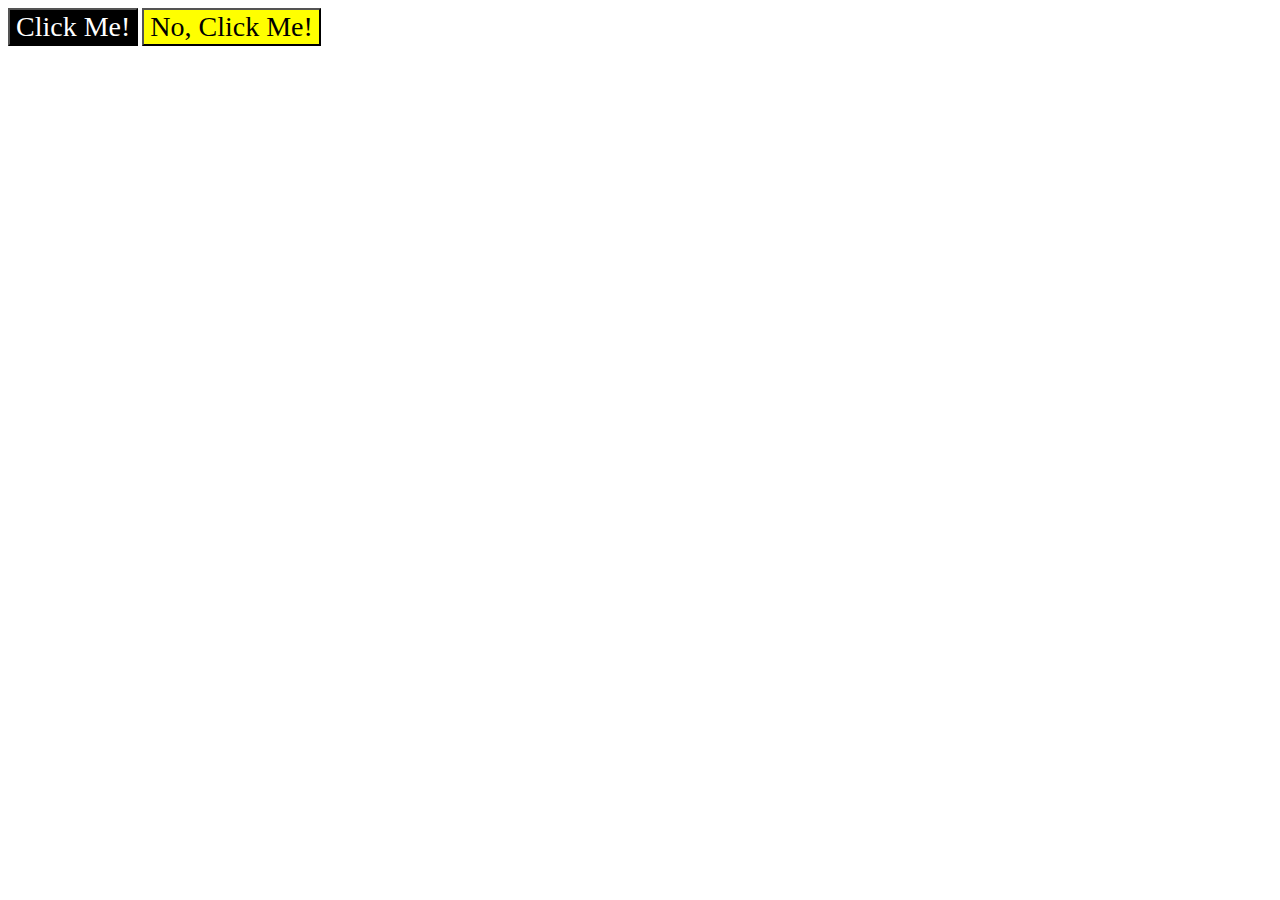
<file: CSS-Basics/Basic-Exercises/Exercise-3/index.html>
<!DOCTYPE html>
<html lang="en">
<head>
  <meta charset="UTF-8">
  <meta http-equiv="X-UA-Compatible" content="IE=edge">
  <meta name="viewport" content="width=device-width, initial-scale=1.0">
  <title>Grouping Selectors</title>
  <link rel="stylesheet" href="style.css">
</head>
<body>
  <button class="button-black">Click Me!</button>
  <button class="button-yellow">No, Click Me!</button>
</body>
</html>
</file>
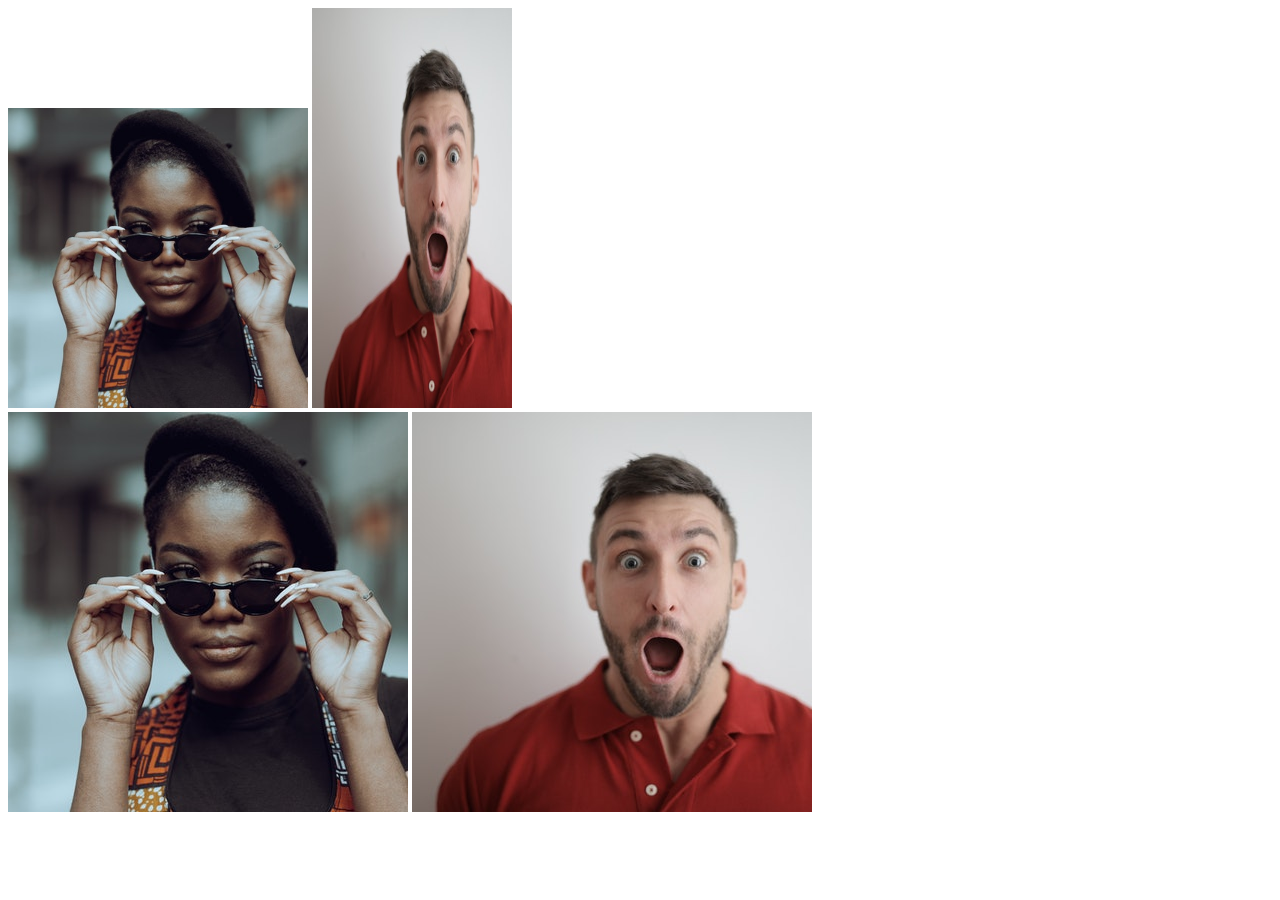
<file: CSS-Basics/Basic-Exercises/Exercise-4/index.html>
<!DOCTYPE html>
<html lang="en">
<head>
  <meta charset="UTF-8">
  <meta http-equiv="X-UA-Compatible" content="IE=edge">
  <meta name="viewport" content="width=device-width, initial-scale=1.0">
  <title>Chaining Selectors</title>
  <link rel="stylesheet" href="style.css">
</head>
<body>
  <!-- Use the classes BELOW this line -->
  <div>
    <img class="avatar proportioned" src="./pexels-katho-mutodo-8434791.jpg" alt="">
    <img class="avatar distorted" src="./pexels-andrea-piacquadio-3777931.jpg" alt="">
  </div>
  <!-- Use the classes ABOVE this line -->
  <div>
    <img class="original proportioned" src="./pexels-katho-mutodo-8434791.jpg" alt="">
    <img class="original distorted" src="./pexels-andrea-piacquadio-3777931.jpg" alt="">
  </div>
</body>
</html>
</file>
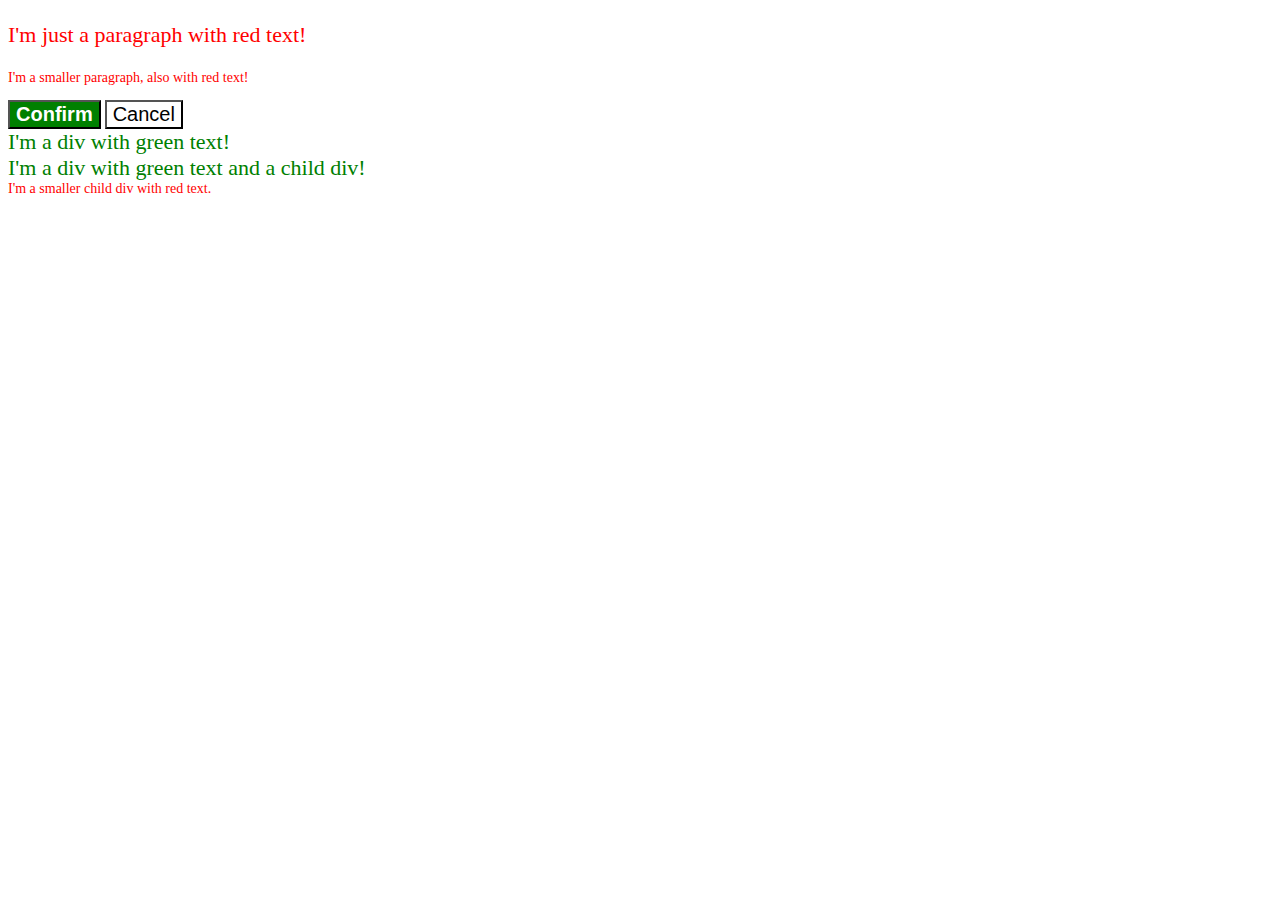
<file: CSS-Basics/Basic-Exercises/Exercise-6/index.html>
<!DOCTYPE html>
<html lang="en">
<head>
  <meta charset="UTF-8">
  <meta http-equiv="X-UA-Compatible" content="IE=edge">
  <meta name="viewport" content="width=device-width, initial-scale=1.0">
  <title>Fix the Cascade</title>
  <link rel="stylesheet" href="style.css">
</head>
<body>
  <p class="para">I'm just a paragraph with red text!</p>
  <p class="para small-para">I'm a smaller paragraph, also with red text!</p>

  <button id="confirm-button" class="button confirm">Confirm</button>
  <button id="cancel-button" class="button cancel">Cancel</button>

  <div class="text">I'm a div with green text!</div>
  <div class="text">I'm a div with green text and a child div!
    <div class="text child">I'm a smaller child div with red text.</div>
  </div>
</body>
</html>
</file>
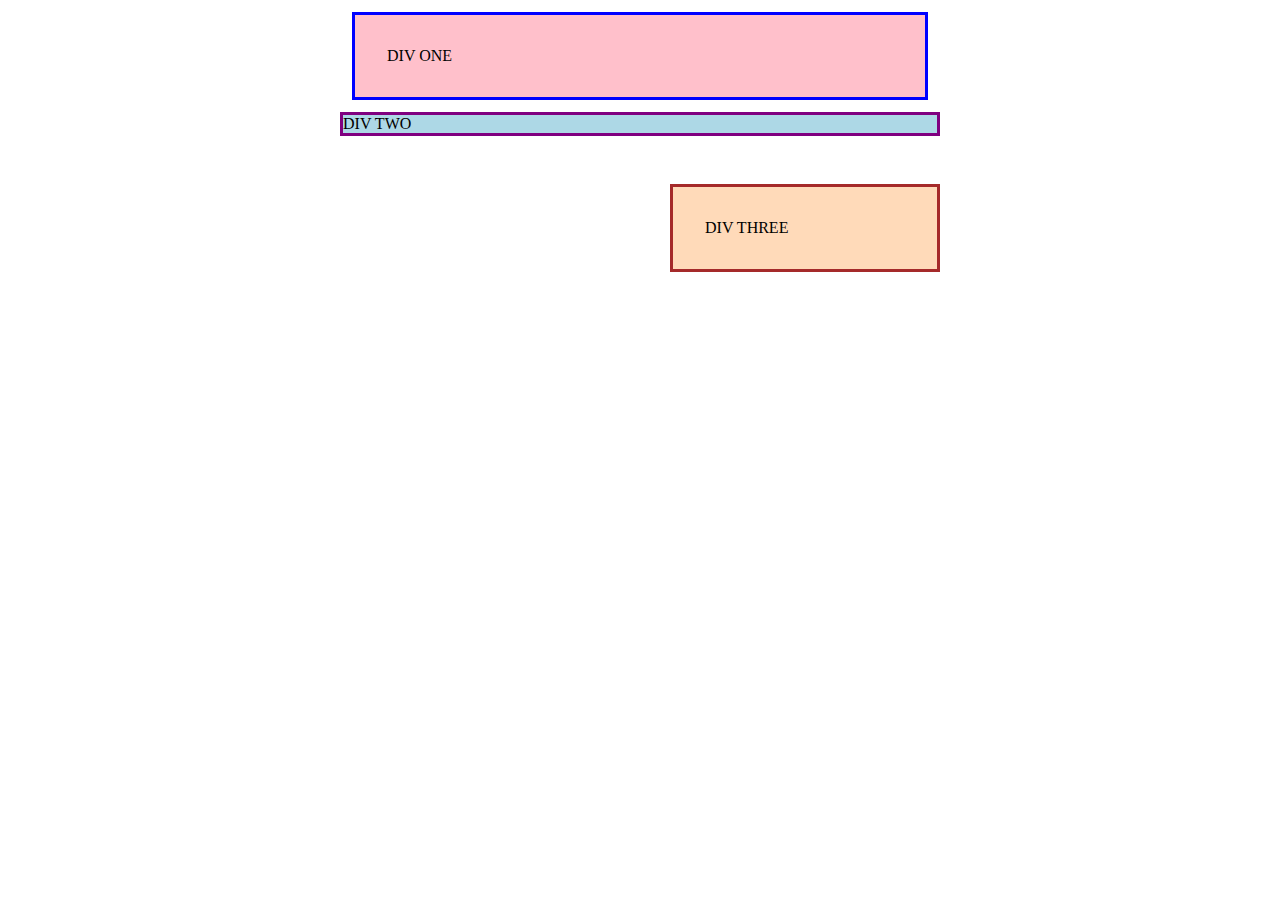
<file: CSS-Basics/Basic-Exercises/Exercise-7/index.html>
<!DOCTYPE html>
<html lang="en">
<head>
  <meta charset="UTF-8">
  <meta http-equiv="X-UA-Compatible" content="IE=edge">
  <meta name="viewport" content="width=device-width, initial-scale=1.0">
  <title>Margin and Padding exercise</title>
  <link rel="stylesheet" href="style.css">
</head>
<body>
  <div class="one">
    DIV ONE
  </div>
  <div class="two">
    DIV TWO
  </div>
  <div class="three">
    DIV THREE
  </div>
</body>
</html>
</file>
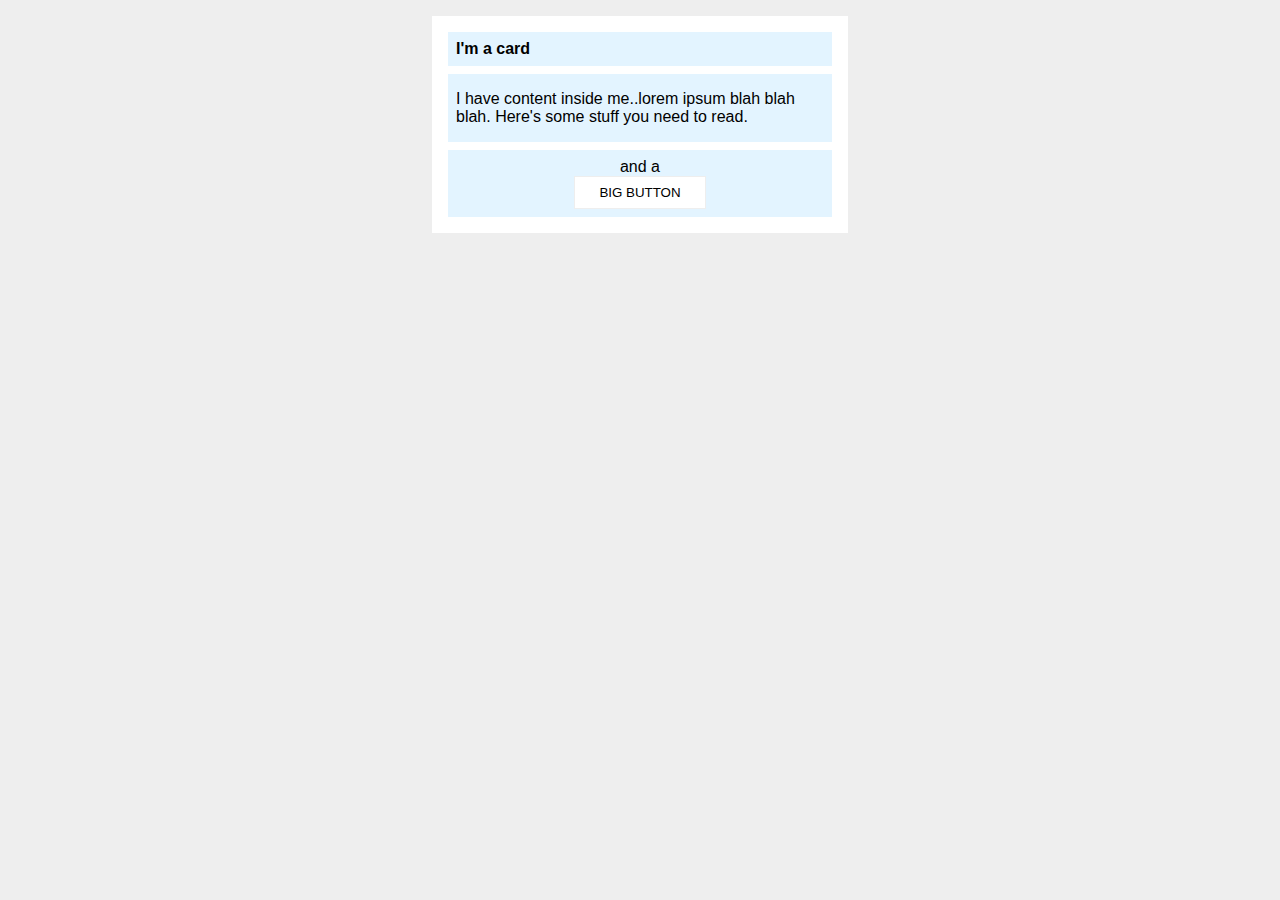
<file: CSS-Basics/Basic-Exercises/Exercise-8/index.html>
<!DOCTYPE html>
<html lang="en">
<head>
  <meta charset="UTF-8">
  <meta http-equiv="X-UA-Compatible" content="IE=edge">
  <meta name="viewport" content="width=device-width, initial-scale=1.0">
  <title>Margin and Padding exercise 2</title>
  <link rel="stylesheet" href="style.css">
</head>
<body>
  <div class="card">
    <h1 class="title">I'm a card</h1>
    <div class="content">I have content inside me..lorem ipsum blah blah blah. Here's some stuff you need to read.</div>
    <div class="button-container">and a <button>BIG BUTTON</button></div>
  </div>
</body>
</html>
</file>
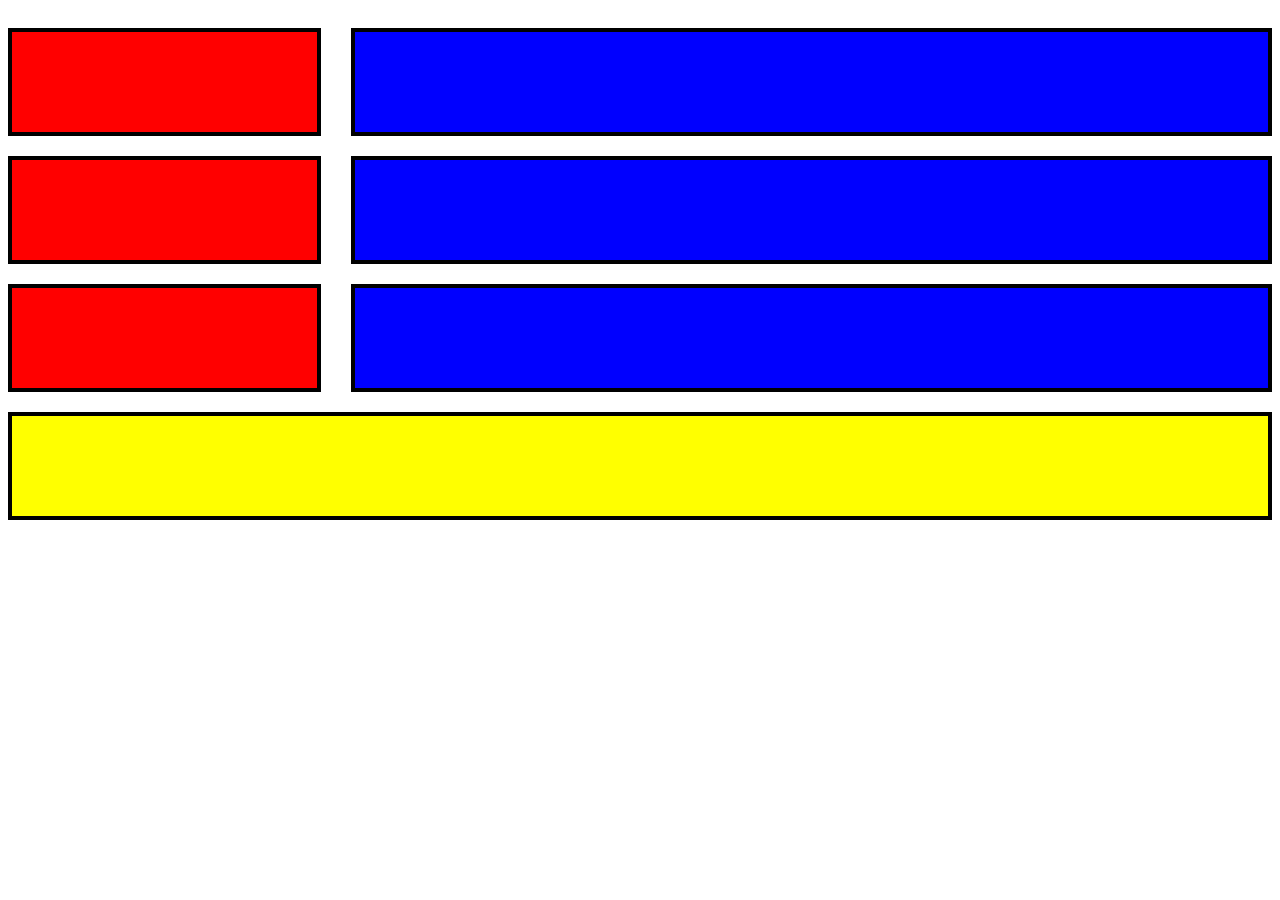
<file: CSS-Intermediate/Challenge-Three/Exercise-1/index.html>
<!DOCTYPE html>
<html lang="en">
  <head>
    <meta charset="UTF-8" />
    <meta name="viewport" content="width=device-width, initial-scale=1.0" />
    <link rel="stylesheet" href="style.css" />
    <title>Document</title>
  </head>
  <body>
    <section>
      <div class="flex-grow-1"></div>
      <div class="flex-grow-3"></div>
    </section>
    <section>
      <div class="flex-grow-1"></div>
      <div class="flex-grow-3"></div>
    </section>
    <section>
      <div class="flex-grow-1"></div>
      <div class="flex-grow-3"></div>
    </section>
    <section>
      <div class="uncircumcised"></div>
    </section>
  </body>
</html>
</file>
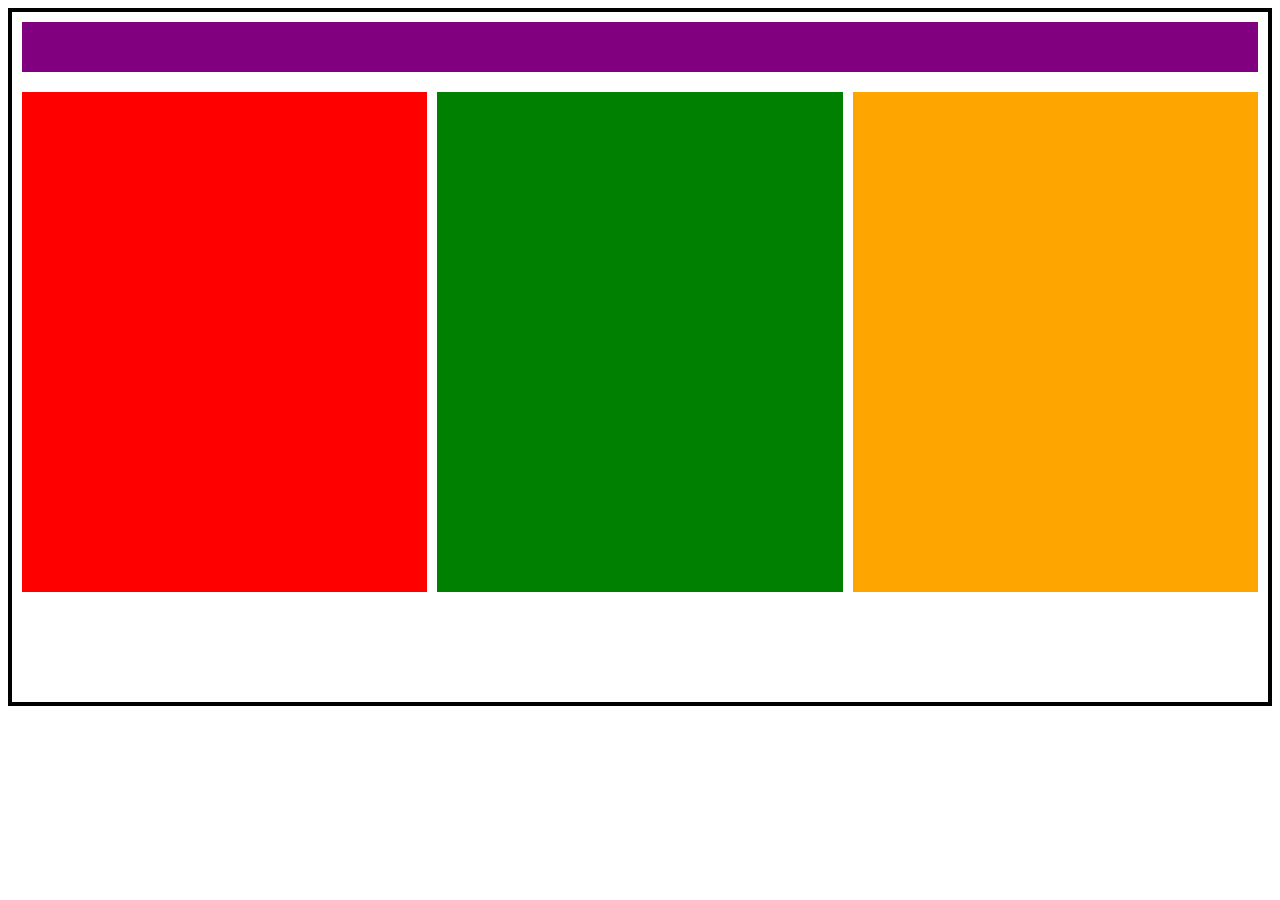
<file: CSS-Intermediate/Challenge-Three/Exercise-2/index.html>
<!DOCTYPE html>
<html lang="en">
  <head>
    <meta charset="UTF-8" />
    <meta name="viewport" content="width=device-width, initial-scale=1.0" />
    <link rel="stylesheet" href="style.css" />
    <title>Mock 2</title>
  </head>
  <body>
    <h1></h1>

    <article>
      <div class="red"></div>
      <div class="green"></div>
      <div class="orange"></div>
    </article>
  </body>
</html>
</file>
<file: Final-Project/style.css>
@media (min-width: 993px) {
  .main-picture {
    background: url(img/main_left.jpg);
    min-height: 550px;
  }
  section {
    margin: 0px 100px 0px 100px;
  }
  .end-40 {
    max-width: 40%;
  }
}

/* For medium screens (up to 992px wide) background picture, looking to the rigtt */
@media (max-width: 992px) {
  .main-picture {
    background: url(img/main_right.jpg);
    min-height: 500px;
  }

  /* Reduced height on medium screens */
  .parallax-container {
    height: 300px;
  }
  section {
    margin: 0px 50px 0px 50px;
  }
  .end-40 {
    max-width: 50%;
  }
}

/* Reduced height on small screens */
@media (max-width: 768px) {
  .main-picture {
    min-height: 450px;
  }
  .parallax-container {
    height: 200px;
  }
  section {
    margin: 0px 25px 0px 25px;
  }
  .end-40 {
    max-width: 70%;
  }
}

body {
  /* Path to image */
  background-image: url(img/back-ground.jpg);
  /* Scaling the image to fit the screen */
  background-size: cover;
  /* No image repetition */
  background-repeat: no-repeat;
  /* Background is fixed */
  background-attachment: fixed;
  /* Centering */
  background-position: center;
  /* font for text */
  font-family: Arial, sans-serif;
  margin: 0;
  padding: 0;
}

/* background picture, looking to the left */
nav {
  background-color: rgba(255, 255, 255, 0.5);
  background-repeat: no-repeat;
  height: 60px;
  position: fixed;
  top: 0;
  left: 0;
  right: 0;
  z-index: 1000;
}

.main-picture {
  background-size: cover;
  background-position: center;
  margin: 0px;
}

.extra-bold {
  font-weight: 775;
  color: black;
}

.white-shadow {
  text-shadow: 3px 3px 8px hsl(0, 0%, 100%);
}

/* side panel size */
#slide-out.sidenav {
  background-color: rgba(178, 178, 178, 0.7);
  width: 160px;
}

/* side panel font-weight */
#slide-out.sidenav a {
  font-weight: 750;
}

.end-40 {
  display: flex;
  justify-content: flex-end;
  width: fit-content;
  margin-left: auto;
}

.responsive-img {
  transition: all 0.5s;
}

.responsive-img:hover {
  transform: scale(1.5);
  /* Setting a high z-index */
  z-index: 1;
}

.card-image img {
  transition: all 1s;
  /* Setting a high z-index */
  z-index: 1;
}

.card-image img:hover {
  transform: scale(1.2);
}

.quote {
  font-size: 1.5em;
  line-height: 1.4;
  font-style: italic;
  color: #555;
  position: relative;
  padding-left: 15px;
}

q::before {
  /* opening quote */
  content: "“";
  font-size: 2em;
  color: #838383;
  position: absolute;
  /* left offset */
  left: -3px;
  /* upward offset */
  top: -10px;
}

q::after {
  /* closing quote */
  content: "”";
  font-size: 2em;
  color: #838383;
  position: absolute;
  /* downward offset */
  bottom: -20px;
}

.author {
  /* right align */
  text-align: right;
  font-size: 1.2em;
  color: #777;
  margin-top: -25px;
}

.highlighted-title {
  /* Gradient background */
  background: linear-gradient(to right, #000000, #7c7c7c);
  -webkit-background-clip: text;
  color: transparent;
  font-size: 2.5em;
  font-weight: bold;
  padding: 10px 0;
  /* Padding */
  display: inline-block;
}

.parallax-container {
  margin-top: 20px;
}

.custom-link {
  font-size: 1.5em;
  color: #000000;
  text-decoration: underline;
}

.card-movie .card-content {
  height: 120px;
  overflow: auto;
}

/* youtube-button */
card-action {
  display: flex;
  /* Placing the elements in the column */
  flex-direction: column;
  align-items: center;
}

.card-action button,
.card-action a {
  text-decoration: none;
  padding: 10px 20px;
  font-size: 16px;
  color: #fff;
  border: none;
  border-radius: 5px;
  cursor: pointer;
  /* Margins between buttons */
  margin: 5px 0;
  /* Setting the width of the buttons */
  width: 100%;
  text-align: center;
  /* Smooth transition for background */
  transition: background-color 0.3s ease;
}

.card-action a {
  background-color: #686868;
  display: block;
}

.card-action button.custom {
  /* background for a customized button */
  background-color: #ff0000;
  font-size: 18px;
  /* Capital letters */
  text-transform: uppercase;
  border: 2px solid #1d9238;
  /* Shadow */
  box-shadow: 0 4px 8px rgba(0, 0, 0, 0.1);
}

/* Changing the hover background for a customized button */
.card-action button.custom:hover {
  background-color: #218838;
}

/* Changing the hover background for a customized button */
.card-action a.custom:hover {
  background-color: #000000;
  color: #fefefe;
}

/* Modal window */
.modal {
  display: none;
  position: fixed;
  /* Setting a high z-index */
  z-index: 1000;
  left: 0;
  top: 0;
  width: 100%;
  height: 100%;
  overflow: auto;
  background-color: rgb(0, 0, 0);
  background-color: rgba(0, 0, 0, 0.4);
}

.modal-content {
  background-color: #939393;
  margin: 5% auto;
  padding: 20px;
  border: 1px solid #888;
  width: 80%;
  /* Limiting the maximum width */
  max-width: 800px;
}

.close {
  color: #ffffff;
  float: right;
  font-size: 28px;
  font-weight: bold;
}

.close:hover,
.close:focus {
  color: rgb(255, 0, 0);
  text-decoration: none;
  cursor: pointer;
}

iframe {
  width: 100%;
  /* Setting the height for the iframe */
  height: 450px;
}

footer {
  margin-top: 30px;
}
</file>
<file: CSS-Basics/Basic-Exercises/style.css>
div > p {
    background-color: yellow;
    color: red;
    font-size: 20px;
    text-align: center;
}
</file>
<file: CSS-Basics/Challenge-One-A/style.css>
body {
    background-color: #e2ac7f;
}

h1 {
    border-bottom: dashed;
    border-width: 4px; 
    text-align: center;
    margin: 0px;
}

p {
    text-align: justify;
    padding-left: 15px;
    padding-right: 15px;
}

div {
    background-color: #f5f5dc;
    border-style: dashed;
    border-width: 4px;
    width: 600px;
    margin-left: auto;
    margin-right: auto;
    
}

ul, ul+p {
    list-style: none;
    text-align: center;
}

h1, ul {
    font-style: italic;
}

li::first-letter {
    font-size: 1.5em;
    font-weight: bold;
}
</file>
<file: CSS-Basics/Challenge-One/style.css>
body {
    background-color:#55ccff;
    font-family: Verdana, "DejaVu Sans", sans-serif;
}
ul {
    text-align: center;
    list-style: none;
}
li::first-letter {
    font-size: 1.5em;
}
</file>
<file: CSS-Intermediate/Challenge-One/style.css>
body {
    background-color: #364371;
    margin-top: 0px;
}

#wrap {
    display: flex;
    margin: 0px 30px;    
}

#nav {
    background-color: #b0cfff;
    width: 150px;
    padding: 10px;
}

#content {
    background-color: #5b7fbd;
    flex: 1;
    padding: 10px;  
    text-align: center;          
}

#content ul {
    list-style: none;
}

.copyright {
    text-align: center;
    padding-left: 100px;
}
</file>
<file: CSS-Basics/Basic-Exercises/Exercise-1/style.css>
div {
background-color: red;
color: white;
font-size: 32px;
text-align: center;
font-weight: bold;
}
p {
    background-color: green;
    color: white;
    font-size: 18px;
}
button {
    background-color: orange;
    font-size: 18px;
}
</file>
<file: CSS-Basics/Basic-Exercises/Exercise-2/style.css>
.number1 {
    background-color:pink;
    font-family: Verdana, "DejaVu Sans", sans-serif;
}

.number2 {
    color: blue;
    font-size: 36px;
}

.fout-size24 {
    font-size: 24px;
}

.number4 {
    background-color: lightgreen;
    font-weight: bold;
}
</file>
<file: CSS-Basics/Basic-Exercises/Exercise-3/style.css>
button {
    font-size: 28px;
    font-family: Helveticaи, "Times New Roman", sans-serif;
}

.button-black {
    background-color: black;
    color: white;
}

.button-yellow {
    background-color: yellow;
}
</file>
<file: CSS-Basics/Basic-Exercises/Exercise-4/style.css>
.avatar.proportioned {
    width: 300px;
    height: auto;
}

.avatar.distorted {
    width: 200px;
    height: 400px;
}
</file>
<file: CSS-Basics/Basic-Exercises/Exercise-6/style.css>
.para,
.small-para {
  color: hsl(0, 100%, 50%);
}

.para.small-para {
  font-size: 14px;
}

.para {
  font-size: 22px;
}

.button.confirm {
  background: green;
  color: white;
  font-weight: bold;
} 

.button {
  background-color: rgb(255, 255, 255);
  color: rgb(0, 0, 0);
  font-size: 20px;
}

.text.child {
  color: red;
  font-size: 14px;
}

div.text {
  color: green;
  font-size: 22px;
}
</file>
<file: CSS-Basics/Basic-Exercises/Exercise-7/style.css>
body {
    max-width: 600px;
    margin: 0 auto;
  }
  
  .one {
    background: pink;
    border: 3px solid blue;
    /* CHANGE ME */
    padding: 32px;
    margin: 12px;
  }
  
  .two {
    background: lightblue;
    border: 3px solid purple;
    /* CHANGE ME */
    margin-bottom: 48px;
  }
  
  .three {
    background: peachpuff;
    border: 3px solid brown;
    width: 200px;
    /* CHANGE ME */
    padding: 32px;
    margin-left: auto;   
  }
</file>
<file: CSS-Basics/Basic-Exercises/Exercise-8/style.css>
body {
    background: #eee;
    font-family: sans-serif;
  }
  
  .card {
    width: 400px;
    background: #fff;
    margin: 16px auto;
    /* added */
    padding: 8px;
  }
  
  .title {
    background: #e3f4ff;
    /* added */
    margin: 8px;
    font-size: 16px;
    padding: 8px;
  }
  
  .content {
    background: #e3f4ff;
    /* added */
    margin: 8px;
    padding: 16px 8px 16px 8px;
  }
  
  .button-container {
    background: #e3f4ff;
    /* added */
    margin: 8px;
    text-align: center;
    padding: 8px;
  }
  
  button {
    background: white;
    border: 1px solid #eee;
    /* added */
    display: block;
    margin: auto;
    padding: 8px 24px 8px 24px;
  }
</file>
<file: CSS-Intermediate/Challenge-Three/Exercise-1/style.css>
section {
  display: flex;
  flex-direction: row;
  align-items: stretch;
  gap: 30px;
}

div {
  height: 100px;
  border: 4px solid black;
  margin-top: 20px;
}

.flex-grow-1 {
  background-color: red;
  /* flex-grow: 1; */
  flex: 1;
}

.flex-grow-3 {
  background-color: blue;
  /* flex-grow: 3; */
  flex: 3;
}

.uncircumcised {
  background-color: yellow;
  flex: 1;
}
</file>
<file: CSS-Intermediate/Challenge-Three/Exercise-2/style.css>
body {
  box-sizing: border-box;
  border: 4px solid black;
  padding: 0px 0px 100px 0px;
}

h1 {
  height: 50px;
  background-color: purple;
  margin: 10px;
}

article {
  display: flex;
  flex-wrap: nowrap;
}

article div {
  width: 33%;
  height: 500px;
  margin: 10px;
}

.red {
  background-color: red;
}

.green {
  background-color: green;
  margin: 10px 0px 10px 0px;
}

.orange {
  background-color: orange;
}
</file>
